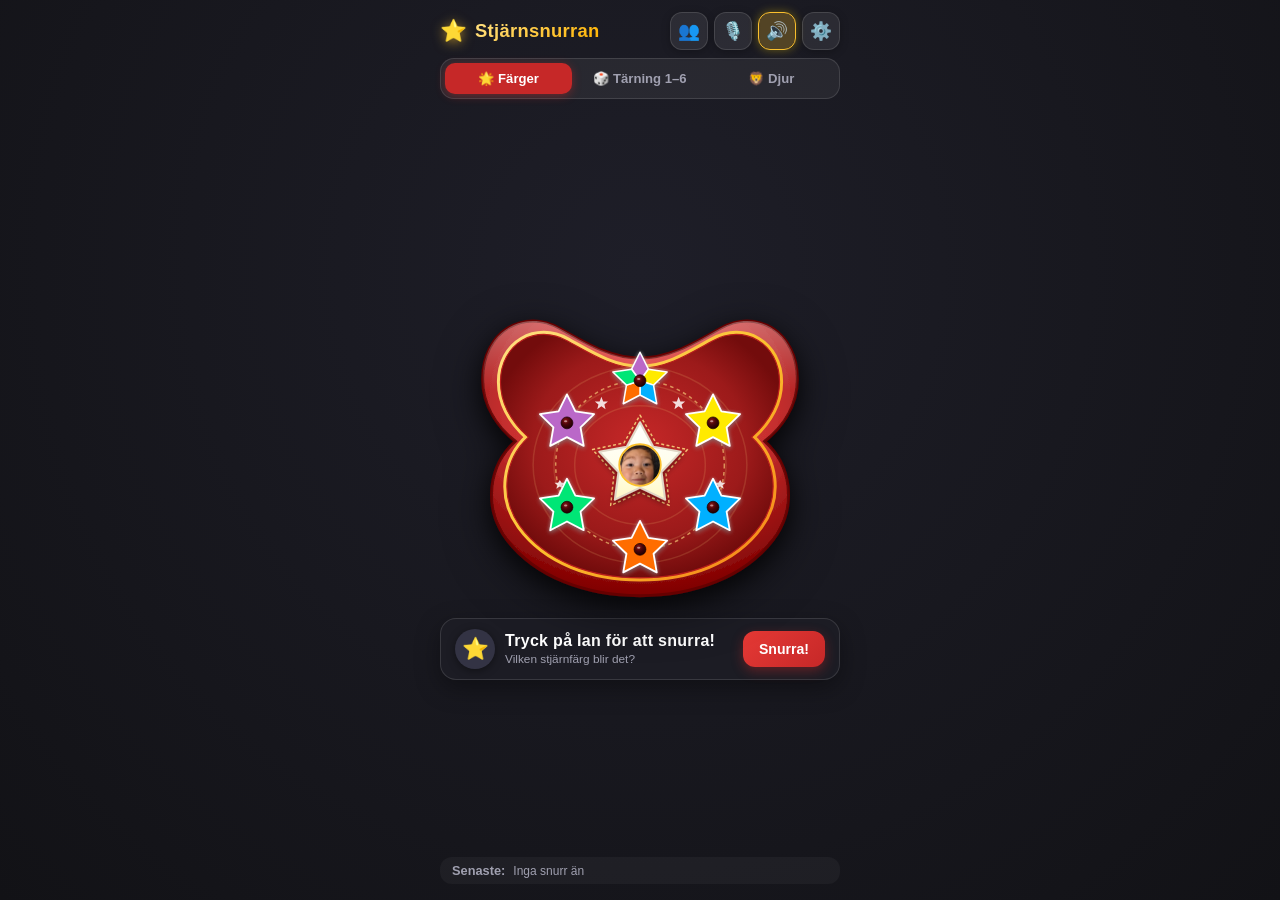
<file: index.html>
<!DOCTYPE html>
<html lang="sv">
<head>
  <meta charset="UTF-8">
  <meta name="viewport" content="width=device-width, initial-scale=1.0, maximum-scale=1.0, user-scalable=no, viewport-fit=cover">
  <title>Stjärnsnurran - Slumpa färg, tärning & djur</title>
  
  <!-- PWA & Mobile Meta Tags -->
  <meta name="theme-color" content="#C62828">
  <meta name="apple-mobile-web-app-capable" content="yes">
  <meta name="apple-mobile-web-app-status-bar-style" content="black-translucent">
  <meta name="apple-mobile-web-app-title" content="Stjärnsnurran">
  <meta name="description" content="Elektronisk stjärntärning med ljud, ljus, röstinspelning och spelarläge.">
  <link rel="manifest" href="manifest.json">
  <link rel="icon" type="image/png" sizes="192x192" href="icon-192.png">
  <link rel="apple-touch-icon" href="icon-192.png">
  
  <link rel="stylesheet" href="style.css?v=21">
</head>
<body>

  <!-- Top App Header -->
  <header class="app-header">
    <div class="brand">
      <span class="brand-icon">⭐</span>
      <h1>Stjärnsnurran</h1>
    </div>
    <div class="header-controls">
      <button id="btn-toggle-players" class="icon-btn" title="Spelarläge (Vems tur är det?)" aria-label="Spelarläge">👥</button>
      <button id="btn-voice-studio" class="icon-btn" title="Spela in egna röster / ljud" aria-label="Röststudio">🎙️</button>
      <button id="btn-sound" class="icon-btn active" title="Ljud På/Av" aria-label="Ljud På/Av">🔊</button>
      <button id="btn-settings" class="icon-btn" title="Inställningar & verktyg" aria-label="Inställningar">⚙️</button>
    </div>
  </header>

  <!-- Mode Switcher Bar -->
  <nav class="mode-bar" aria-label="Välj spelläge">
    <button class="mode-pill active" data-mode="colors">🌟 Färger</button>
    <button class="mode-pill" data-mode="dice">🎲 Tärning 1–6</button>
    <button class="mode-pill" data-mode="animals">🦁 Djur</button>
  </nav>

  <!-- Player Turn Banner (activated when player mode is ON) -->
  <div class="player-turn-banner" id="player-banner" style="display: none;">
    <div class="player-info">
      <span class="player-avatar" id="current-player-avatar">👦</span>
      <div class="player-turn-text-group">
        <span class="player-text" id="current-player-text">Ians tur att snurra!</span>
        <span class="player-turn-sub">Tryck i mitten för att snurra ⭐</span>
      </div>
    </div>
    <button class="btn-player-settings" id="btn-open-player-settings" type="button">Hantera ⚙️</button>
  </div>

  <!-- Install PWA Banner (shown if installable on Android) -->
  <div id="install-banner" class="install-prompt-banner" style="display: none;">
    <div class="install-text">
      <span>⭐</span>
      <span>Installera Stjärnsnurran som app på hemskärmen!</span>
    </div>
    <button id="btn-do-install" class="btn-install">Installera</button>
  </div>

  <!-- Main Toy Stage -->
  <main class="main-stage">
    <div class="toy-wrapper" id="toy-container">
      <svg class="toy-svg" viewBox="0 0 640 560" width="100%" height="100%" xmlns="http://www.w3.org/2000/svg">
        <defs>
          <!-- Plastic red casing gradient -->
          <radialGradient id="plasticRed" cx="50%" cy="30%" r="70%">
            <stop offset="0%" stop-color="#E53935"/>
            <stop offset="60%" stop-color="#C62828"/>
            <stop offset="100%" stop-color="#7F0000"/>
          </radialGradient>

          <!-- Inner face plate red -->
          <radialGradient id="facePlate" cx="50%" cy="45%" r="55%">
            <stop offset="0%" stop-color="#C62828"/>
            <stop offset="70%" stop-color="#9C1A1A"/>
            <stop offset="100%" stop-color="#730C0C"/>
          </radialGradient>

          <!-- Specular highlight for bear top -->
          <linearGradient id="highlightGloss" x1="0%" y1="0%" x2="0%" y2="100%">
            <stop offset="0%" stop-color="#FFFFFF" stop-opacity="0.32"/>
            <stop offset="25%" stop-color="#FFFFFF" stop-opacity="0.05"/>
            <stop offset="100%" stop-color="#FFFFFF" stop-opacity="0"/>
          </linearGradient>

          <!-- Gold inner rim -->
          <linearGradient id="goldRim" x1="0%" y1="0%" x2="100%" y2="100%">
            <stop offset="0%" stop-color="#FFE082"/>
            <stop offset="50%" stop-color="#FBC02D"/>
            <stop offset="100%" stop-color="#F57F17"/>
          </linearGradient>

          <!-- Center button cream gradient -->
          <linearGradient id="creamButton" x1="0%" y1="0%" x2="0%" y2="100%">
            <stop offset="0%" stop-color="#FFFFFF"/>
            <stop offset="65%" stop-color="#FFFDE7"/>
            <stop offset="100%" stop-color="#FFF9C4"/>
          </linearGradient>

          <!-- Dice White Plastic Gradient -->
          <linearGradient id="diceGrad" x1="0%" y1="0%" x2="100%" y2="100%">
            <stop offset="0%" stop-color="#FFFFFF"/>
            <stop offset="70%" stop-color="#FAFAFD"/>
            <stop offset="100%" stop-color="#E8E8F2"/>
          </linearGradient>

          <!-- Gold Dice Gradient for Jackpot Die 6 -->
          <linearGradient id="goldDiceGrad" x1="0%" y1="0%" x2="100%" y2="100%">
            <stop offset="0%" stop-color="#FFFDE7"/>
            <stop offset="60%" stop-color="#FFF9C4"/>
            <stop offset="100%" stop-color="#FFE082"/>
          </linearGradient>

          <!-- LED On Glow Gradient -->
          <radialGradient id="ledGlowGrad" cx="50%" cy="50%" r="50%">
            <stop offset="0%" stop-color="#FFFFE0"/>
            <stop offset="30%" stop-color="#FF5722"/>
            <stop offset="75%" stop-color="#D50000"/>
            <stop offset="100%" stop-color="#B71C1C" stop-opacity="0"/>
          </radialGradient>

          <!-- LED Off Dome Gradient -->
          <radialGradient id="ledOffGrad" cx="38%" cy="32%" r="65%">
            <stop offset="0%" stop-color="#8E1717"/>
            <stop offset="50%" stop-color="#4A050A"/>
            <stop offset="100%" stop-color="#240003"/>
          </radialGradient>

          <!-- Star drop-shadow and glow -->
          <filter id="starGlowShadow" x="-30%" y="-30%" width="160%" height="160%">
            <feDropShadow dx="0" dy="3" stdDeviation="4" flood-color="#000000" flood-opacity="0.6"/>
            <feDropShadow dx="0" dy="0" stdDeviation="3" flood-color="#FFFFFF" flood-opacity="0.35"/>
          </filter>

          <!-- Filter for 3D button shadow -->
          <filter id="btnShadow" x="-25%" y="-25%" width="150%" height="160%">
            <feDropShadow dx="0" dy="6" stdDeviation="5" flood-color="#000000" flood-opacity="0.4"/>
          </filter>

          <!-- Filter for Bear casing drop shadow -->
          <filter id="casingShadow" x="-10%" y="-5%" width="120%" height="120%">
            <feDropShadow dx="0" dy="14" stdDeviation="16" flood-color="#000000" flood-opacity="0.5"/>
          </filter>

          <!-- Filter for intense glowing LED bloom -->
          <filter id="ledBloom" x="-150%" y="-150%" width="400%" height="400%">
            <feGaussianBlur stdDeviation="6" result="blur1"/>
            <feGaussianBlur stdDeviation="14" result="blur2"/>
            <feGaussianBlur stdDeviation="24" result="blur3"/>
            <feMerge>
              <feMergeNode in="blur3"/>
              <feMergeNode in="blur2"/>
              <feMergeNode in="blur1"/>
              <feMergeNode in="SourceGraphic"/>
            </feMerge>
          </filter>

          <!-- Clip path for Ian's circular avatar -->
          <clipPath id="ian-clip">
            <circle cx="0" cy="0" r="35"/>
          </clipPath>
        </defs>

        <!-- Outer Bear Plastic Casing -->
        <path d="M 320 135
C 270 135, 230 110, 185 85
C 125 50, 55 90, 55 170
C 55 220, 85 255, 110 275
C 65 315, 55 385, 95 440
C 145 505, 230 535, 320 535
C 410 535, 495 505, 545 440
C 585 385, 575 315, 530 275
C 555 255, 585 220, 585 170
C 585 90, 515 50, 455 85
C 410 110, 370 135, 320 135 Z" 
              fill="url(#plasticRed)" filter="url(#casingShadow)" stroke="#660000" stroke-width="5"/>

        <!-- Top Gloss Highlight -->
        <path d="M 320 135
C 270 135, 230 110, 185 85
C 125 50, 55 90, 55 170
C 55 220, 85 255, 110 275
C 65 315, 55 385, 95 440
C 145 505, 230 535, 320 535
C 410 535, 495 505, 545 440
C 585 385, 575 315, 530 275
C 555 255, 585 220, 585 170
C 585 90, 515 50, 455 85
C 410 110, 370 135, 320 135 Z" fill="url(#highlightGloss)"/>

        <!-- Inner Gold/Yellow Contour Border (animated during Disco Jackpot) -->
        <path id="bear-gold-border" d="M 320 152
C 275 152, 238 128, 198 106
C 145 76, 85 110, 85 175
C 85 218, 110 248, 132 268
C 92 305, 82 368, 118 418
C 162 478, 238 505, 320 505
C 402 505, 478 478, 522 418
C 558 368, 548 305, 508 268
C 530 248, 555 218, 555 175
C 555 110, 495 76, 442 106
C 402 128, 365 152, 320 152 Z" 
              fill="none" stroke="url(#goldRim)" stroke-width="12" stroke-linejoin="round"/>

        <!-- Inner Red Face Plate -->
        <path d="M 320 152
C 275 152, 238 128, 198 106
C 145 76, 85 110, 85 175
C 85 218, 110 248, 132 268
C 92 305, 82 368, 118 418
C 162 478, 238 505, 320 505
C 402 505, 478 478, 522 418
C 558 368, 548 305, 508 268
C 530 248, 555 218, 555 175
C 555 110, 495 76, 442 106
C 402 128, 365 152, 320 152 Z" 
              fill="url(#facePlate)" stroke="#B71C1C" stroke-width="2"/>

        <!-- Retro decorative wave rings on face -->
        <g opacity="0.14" stroke="#FFE082" stroke-width="2.5" fill="none">
          <ellipse cx="320" cy="315" rx="180" ry="165"/>
          <ellipse cx="320" cy="315" rx="145" ry="135"/>
          <ellipse cx="320" cy="315" rx="110" ry="100"/>
        </g>

        <!-- Dashed Orbit Path connecting stars -->
        <circle cx="320" cy="315" r="142" fill="none" stroke="#FFE082" stroke-width="2.5" stroke-dasharray="6,6" opacity="0.6"/>

        <!-- Decorative white sparkle stars along orbit -->
        <g fill="#FFFFFF" opacity="0.85">
          <polygon points="385,200 388,208 396,208 390,213 392,221 385,216 378,221 380,213 374,208 382,208"/>
          <polygon points="255,200 258,208 266,208 260,213 262,221 255,216 248,221 250,213 244,208 252,208"/>
          <polygon points="455,340 458,345 464,345 459,349 461,355 455,351 449,355 451,349 446,345 452,345"/>
          <polygon points="185,340 188,345 194,345 189,349 191,355 185,351 179,355 181,349 176,345 182,345"/>
        </g>

        <!-- The 6 Slots Group (Supporting Modes: Colors / Dice / Animals) -->
        <g id="stars-group">
          <!-- Slot 0 (Top: Regnbåge / Tärning 1 / Hund) -->
          <g id="star-0" class="toy-star" data-index="0">
            <!-- Mode: Colors -->
            <g class="slot-mode slot-mode-colors">
              <g class="star-body" filter="url(#starGlowShadow)">
                <path d="M 320.0 173.0 L 305.9 153.6 L 320.0 125.0 L 334.1 153.6 Z" fill="#BA68C8" stroke="#FFFFFF" stroke-width="2.5" stroke-linejoin="round"/>
                <path d="M 320.0 173.0 L 334.1 153.6 L 365.7 158.2 L 342.8 180.4 Z" fill="#FFEA00" stroke="#FFFFFF" stroke-width="2.5" stroke-linejoin="round"/>
                <path d="M 320.0 173.0 L 342.8 180.4 L 348.2 211.8 L 320.0 197.0 Z" fill="#00B0FF" stroke="#FFFFFF" stroke-width="2.5" stroke-linejoin="round"/>
                <path d="M 320.0 173.0 L 320.0 197.0 L 291.8 211.8 L 297.2 180.4 Z" fill="#FF6D00" stroke="#FFFFFF" stroke-width="2.5" stroke-linejoin="round"/>
                <path d="M 320.0 173.0 L 297.2 180.4 L 274.3 158.2 L 305.9 153.6 Z" fill="#00E676" stroke="#FFFFFF" stroke-width="2.5" stroke-linejoin="round"/>
              </g>
              <g class="led-assembly">
                <circle cx="320.0" cy="173.0" r="10" fill="url(#ledOffGrad)" stroke="#1A0000" stroke-width="1.2"/>
                <ellipse cx="317.8" cy="170.2" rx="2.8" ry="1.6" fill="#FFFFFF" opacity="0.5"/>
                <g class="led-active-layer" style="display: none;">
                  <circle cx="320.0" cy="173.0" r="34" fill="#FF2600" opacity="0.45" filter="url(#ledBloom)"/>
                  <circle cx="320.0" cy="173.0" r="22" fill="#FF5722" opacity="0.85" filter="url(#ledBloom)"/>
                  <circle cx="320.0" cy="173.0" r="11" fill="url(#ledGlowGrad)"/>
                  <circle cx="320.0" cy="173.0" r="5.5" fill="#FFFDE7"/>
                  <ellipse cx="318.5" cy="171.2" rx="2.2" ry="1.2" fill="#FFFFFF"/>
                </g>
              </g>
            </g>

            <!-- Mode: Dice (Die 1) -->
            <g class="slot-mode slot-mode-dice" style="display: none;">
              <g class="dice-body" filter="url(#starGlowShadow)">
                <rect x="291" y="144" width="58" height="58" rx="13" fill="url(#diceGrad)" stroke="#C8C8D6" stroke-width="2.2"/>
                <rect x="293" y="146" width="54" height="54" rx="11" fill="none" stroke="#FFFFFF" stroke-width="1.5" opacity="0.95"/>
                <circle cx="320" cy="173" r="7.5" fill="#E53935" stroke="#B71C1C" stroke-width="1.2" filter="drop-shadow(0 1px 2px rgba(0,0,0,0.4))"/>
                <circle cx="317.5" cy="170.5" r="2.2" fill="#FFFFFF" opacity="0.6"/>
              </g>
              <g class="led-assembly">
                <circle cx="320" cy="137" r="8" fill="url(#ledOffGrad)" stroke="#1A0000" stroke-width="1.2"/>
                <ellipse cx="318.2" cy="135" rx="2.2" ry="1.3" fill="#FFFFFF" opacity="0.5"/>
                <g class="led-active-layer" style="display: none;">
                  <circle cx="320" cy="137" r="28" fill="#FF2600" opacity="0.45" filter="url(#ledBloom)"/>
                  <circle cx="320" cy="137" r="18" fill="#FF5722" opacity="0.85" filter="url(#ledBloom)"/>
                  <circle cx="320" cy="137" r="9" fill="url(#ledGlowGrad)"/>
                  <circle cx="320" cy="137" r="4.5" fill="#FFFDE7"/>
                  <ellipse cx="318.8" cy="135.5" rx="1.8" ry="1.0" fill="#FFFFFF"/>
                </g>
              </g>
            </g>

            <!-- Mode: Animals (Hund 🐶) -->
            <g class="slot-mode slot-mode-animals" style="display: none;">
              <g class="animal-body" filter="url(#starGlowShadow)">
                <circle cx="320" cy="173" r="33" fill="#FFF8E1" stroke="#FFB300" stroke-width="3.8"/>
                <text x="320" y="168" font-size="34" text-anchor="middle" dominant-baseline="central" filter="drop-shadow(0 2px 3px rgba(0,0,0,0.25))">🐶</text>
                <rect x="298" y="188" width="44" height="15" rx="7.5" fill="#FFB300"/>
                <text x="320" y="196" font-size="9" font-weight="900" text-anchor="middle" dominant-baseline="central" fill="#FFFFFF" letter-spacing="0.6">HUND</text>
              </g>
              <g class="led-assembly">
                <circle cx="320" cy="137" r="8" fill="url(#ledOffGrad)" stroke="#1A0000" stroke-width="1.2"/>
                <ellipse cx="318.2" cy="135" rx="2.2" ry="1.3" fill="#FFFFFF" opacity="0.5"/>
                <g class="led-active-layer" style="display: none;">
                  <circle cx="320" cy="137" r="28" fill="#FF2600" opacity="0.45" filter="url(#ledBloom)"/>
                  <circle cx="320" cy="137" r="18" fill="#FF5722" opacity="0.85" filter="url(#ledBloom)"/>
                  <circle cx="320" cy="137" r="9" fill="url(#ledGlowGrad)"/>
                  <circle cx="320" cy="137" r="4.5" fill="#FFFDE7"/>
                  <ellipse cx="318.8" cy="135.5" rx="1.8" ry="1.0" fill="#FFFFFF"/>
                </g>
              </g>
            </g>
          </g>

          <!-- Slot 1 (Top-Right: Gul / Tärning 2 / Katt) -->
          <g id="star-1" class="toy-star" data-index="1">
            <!-- Mode: Colors -->
            <g class="slot-mode slot-mode-colors">
              <path class="star-body" d="M 443.0 196.0 L 457.1 224.6 L 488.6 229.2 L 465.8 251.4 L 471.2 282.8 L 443.0 268.0 L 414.8 282.8 L 420.2 251.4 L 397.3 229.2 L 428.9 224.6 Z" fill="#FFEA00" stroke="#FFFFFF" stroke-width="3" stroke-linejoin="round" filter="url(#starGlowShadow)"/>
              <g class="led-assembly">
                <circle cx="443.0" cy="244.0" r="10" fill="url(#ledOffGrad)" stroke="#1A0000" stroke-width="1.2"/>
                <ellipse cx="440.8" cy="241.2" rx="2.8" ry="1.6" fill="#FFFFFF" opacity="0.5"/>
                <g class="led-active-layer" style="display: none;">
                  <circle cx="443.0" cy="244.0" r="34" fill="#FF2600" opacity="0.45" filter="url(#ledBloom)"/>
                  <circle cx="443.0" cy="244.0" r="22" fill="#FF5722" opacity="0.85" filter="url(#ledBloom)"/>
                  <circle cx="443.0" cy="244.0" r="11" fill="url(#ledGlowGrad)"/>
                  <circle cx="443.0" cy="244.0" r="5.5" fill="#FFFDE7"/>
                  <ellipse cx="441.5" cy="242.2" rx="2.2" ry="1.2" fill="#FFFFFF"/>
                </g>
              </g>
            </g>

            <!-- Mode: Dice (Die 2) -->
            <g class="slot-mode slot-mode-dice" style="display: none;">
              <g class="dice-body" filter="url(#starGlowShadow)">
                <rect x="414" y="215" width="58" height="58" rx="13" fill="url(#diceGrad)" stroke="#C8C8D6" stroke-width="2.2"/>
                <rect x="416" y="217" width="54" height="54" rx="11" fill="none" stroke="#FFFFFF" stroke-width="1.5" opacity="0.95"/>
                <circle cx="428.5" cy="229.5" r="5.2" fill="#1A1A24" filter="drop-shadow(0 1px 2px rgba(0,0,0,0.4))"/>
                <circle cx="427" cy="228" r="1.5" fill="#FFFFFF" opacity="0.5"/>
                <circle cx="457.5" cy="258.5" r="5.2" fill="#1A1A24" filter="drop-shadow(0 1px 2px rgba(0,0,0,0.4))"/>
                <circle cx="456" cy="257" r="1.5" fill="#FFFFFF" opacity="0.5"/>
              </g>
              <g class="led-assembly">
                <circle cx="473" cy="227" r="8" fill="url(#ledOffGrad)" stroke="#1A0000" stroke-width="1.2"/>
                <ellipse cx="471.2" cy="225" rx="2.2" ry="1.3" fill="#FFFFFF" opacity="0.5"/>
                <g class="led-active-layer" style="display: none;">
                  <circle cx="473" cy="227" r="28" fill="#FF2600" opacity="0.45" filter="url(#ledBloom)"/>
                  <circle cx="473" cy="227" r="18" fill="#FF5722" opacity="0.85" filter="url(#ledBloom)"/>
                  <circle cx="473" cy="227" r="9" fill="url(#ledGlowGrad)"/>
                  <circle cx="473" cy="227" r="4.5" fill="#FFFDE7"/>
                  <ellipse cx="471.8" cy="225.5" rx="1.8" ry="1.0" fill="#FFFFFF"/>
                </g>
              </g>
            </g>

            <!-- Mode: Animals (Katt 🐱) -->
            <g class="slot-mode slot-mode-animals" style="display: none;">
              <g class="animal-body" filter="url(#starGlowShadow)">
                <circle cx="443" cy="244" r="33" fill="#FBE9E7" stroke="#FF7043" stroke-width="3.8"/>
                <text x="443" y="239" font-size="34" text-anchor="middle" dominant-baseline="central" filter="drop-shadow(0 2px 3px rgba(0,0,0,0.25))">🐱</text>
                <rect x="421" y="259" width="44" height="15" rx="7.5" fill="#FF7043"/>
                <text x="443" y="267" font-size="9" font-weight="900" text-anchor="middle" dominant-baseline="central" fill="#FFFFFF" letter-spacing="0.6">KATT</text>
              </g>
              <g class="led-assembly">
                <circle cx="473" cy="227" r="8" fill="url(#ledOffGrad)" stroke="#1A0000" stroke-width="1.2"/>
                <ellipse cx="471.2" cy="225" rx="2.2" ry="1.3" fill="#FFFFFF" opacity="0.5"/>
                <g class="led-active-layer" style="display: none;">
                  <circle cx="473" cy="227" r="28" fill="#FF2600" opacity="0.45" filter="url(#ledBloom)"/>
                  <circle cx="473" cy="227" r="18" fill="#FF5722" opacity="0.85" filter="url(#ledBloom)"/>
                  <circle cx="473" cy="227" r="9" fill="url(#ledGlowGrad)"/>
                  <circle cx="473" cy="227" r="4.5" fill="#FFFDE7"/>
                  <ellipse cx="471.8" cy="225.5" rx="1.8" ry="1.0" fill="#FFFFFF"/>
                </g>
              </g>
            </g>
          </g>

          <!-- Slot 2 (Bottom-Right: Blå / Tärning 3 / Ko) -->
          <g id="star-2" class="toy-star" data-index="2">
            <!-- Mode: Colors -->
            <g class="slot-mode slot-mode-colors">
              <path class="star-body" d="M 443.0 338.0 L 457.1 366.6 L 488.6 371.2 L 465.8 393.4 L 471.2 424.8 L 443.0 410.0 L 414.8 424.8 L 420.2 393.4 L 397.3 371.2 L 428.9 366.6 Z" fill="#00B0FF" stroke="#FFFFFF" stroke-width="3" stroke-linejoin="round" filter="url(#starGlowShadow)"/>
              <g class="led-assembly">
                <circle cx="443.0" cy="386.0" r="10" fill="url(#ledOffGrad)" stroke="#1A0000" stroke-width="1.2"/>
                <ellipse cx="440.8" cy="383.2" rx="2.8" ry="1.6" fill="#FFFFFF" opacity="0.5"/>
                <g class="led-active-layer" style="display: none;">
                  <circle cx="443.0" cy="386.0" r="34" fill="#FF2600" opacity="0.45" filter="url(#ledBloom)"/>
                  <circle cx="443.0" cy="386.0" r="22" fill="#FF5722" opacity="0.85" filter="url(#ledBloom)"/>
                  <circle cx="443.0" cy="386.0" r="11" fill="url(#ledGlowGrad)"/>
                  <circle cx="443.0" cy="386.0" r="5.5" fill="#FFFDE7"/>
                  <ellipse cx="441.5" cy="384.2" rx="2.2" ry="1.2" fill="#FFFFFF"/>
                </g>
              </g>
            </g>

            <!-- Mode: Dice (Die 3) -->
            <g class="slot-mode slot-mode-dice" style="display: none;">
              <g class="dice-body" filter="url(#starGlowShadow)">
                <rect x="414" y="357" width="58" height="58" rx="13" fill="url(#diceGrad)" stroke="#C8C8D6" stroke-width="2.2"/>
                <rect x="416" y="359" width="54" height="54" rx="11" fill="none" stroke="#FFFFFF" stroke-width="1.5" opacity="0.95"/>
                <circle cx="428.5" cy="371.5" r="5.2" fill="#1A1A24" filter="drop-shadow(0 1px 2px rgba(0,0,0,0.4))"/>
                <circle cx="427" cy="370" r="1.5" fill="#FFFFFF" opacity="0.5"/>
                <circle cx="443" cy="386" r="5.2" fill="#1A1A24" filter="drop-shadow(0 1px 2px rgba(0,0,0,0.4))"/>
                <circle cx="441.5" cy="384.5" r="1.5" fill="#FFFFFF" opacity="0.5"/>
                <circle cx="457.5" cy="400.5" r="5.2" fill="#1A1A24" filter="drop-shadow(0 1px 2px rgba(0,0,0,0.4))"/>
                <circle cx="456" cy="399" r="1.5" fill="#FFFFFF" opacity="0.5"/>
              </g>
              <g class="led-assembly">
                <circle cx="473" cy="403" r="8" fill="url(#ledOffGrad)" stroke="#1A0000" stroke-width="1.2"/>
                <ellipse cx="471.2" cy="401" rx="2.2" ry="1.3" fill="#FFFFFF" opacity="0.5"/>
                <g class="led-active-layer" style="display: none;">
                  <circle cx="473" cy="403" r="28" fill="#FF2600" opacity="0.45" filter="url(#ledBloom)"/>
                  <circle cx="473" cy="403" r="18" fill="#FF5722" opacity="0.85" filter="url(#ledBloom)"/>
                  <circle cx="473" cy="403" r="9" fill="url(#ledGlowGrad)"/>
                  <circle cx="473" cy="403" r="4.5" fill="#FFFDE7"/>
                  <ellipse cx="471.8" cy="401.5" rx="1.8" ry="1.0" fill="#FFFFFF"/>
                </g>
              </g>
            </g>

            <!-- Mode: Animals (Ko 🐮) -->
            <g class="slot-mode slot-mode-animals" style="display: none;">
              <g class="animal-body" filter="url(#starGlowShadow)">
                <circle cx="443" cy="386" r="33" fill="#E8F5E9" stroke="#43A047" stroke-width="3.8"/>
                <text x="443" y="381" font-size="34" text-anchor="middle" dominant-baseline="central" filter="drop-shadow(0 2px 3px rgba(0,0,0,0.25))">🐮</text>
                <rect x="421" y="401" width="44" height="15" rx="7.5" fill="#43A047"/>
                <text x="443" y="409" font-size="9" font-weight="900" text-anchor="middle" dominant-baseline="central" fill="#FFFFFF" letter-spacing="0.6">KO</text>
              </g>
              <g class="led-assembly">
                <circle cx="473" cy="403" r="8" fill="url(#ledOffGrad)" stroke="#1A0000" stroke-width="1.2"/>
                <ellipse cx="471.2" cy="401" rx="2.2" ry="1.3" fill="#FFFFFF" opacity="0.5"/>
                <g class="led-active-layer" style="display: none;">
                  <circle cx="473" cy="403" r="28" fill="#FF2600" opacity="0.45" filter="url(#ledBloom)"/>
                  <circle cx="473" cy="403" r="18" fill="#FF5722" opacity="0.85" filter="url(#ledBloom)"/>
                  <circle cx="473" cy="403" r="9" fill="url(#ledGlowGrad)"/>
                  <circle cx="473" cy="403" r="4.5" fill="#FFFDE7"/>
                  <ellipse cx="471.8" cy="401.5" rx="1.8" ry="1.0" fill="#FFFFFF"/>
                </g>
              </g>
            </g>
          </g>

          <!-- Slot 3 (Bottom: Orange / Tärning 4 / Lejon) -->
          <g id="star-3" class="toy-star" data-index="3">
            <!-- Mode: Colors -->
            <g class="slot-mode slot-mode-colors">
              <path class="star-body" d="M 320.0 409.0 L 334.1 437.6 L 365.7 442.2 L 342.8 464.4 L 348.2 495.8 L 320.0 481.0 L 291.8 495.8 L 297.2 464.4 L 274.3 442.2 L 305.9 437.6 Z" fill="#FF6D00" stroke="#FFFFFF" stroke-width="3" stroke-linejoin="round" filter="url(#starGlowShadow)"/>
              <g class="led-assembly">
                <circle cx="320.0" cy="457.0" r="10" fill="url(#ledOffGrad)" stroke="#1A0000" stroke-width="1.2"/>
                <ellipse cx="317.8" cy="454.2" rx="2.8" ry="1.6" fill="#FFFFFF" opacity="0.5"/>
                <g class="led-active-layer" style="display: none;">
                  <circle cx="320.0" cy="457.0" r="34" fill="#FF2600" opacity="0.45" filter="url(#ledBloom)"/>
                  <circle cx="320.0" cy="457.0" r="22" fill="#FF5722" opacity="0.85" filter="url(#ledBloom)"/>
                  <circle cx="320.0" cy="457.0" r="11" fill="url(#ledGlowGrad)"/>
                  <circle cx="320.0" cy="457.0" r="5.5" fill="#FFFDE7"/>
                  <ellipse cx="318.5" cy="455.2" rx="2.2" ry="1.2" fill="#FFFFFF"/>
                </g>
              </g>
            </g>

            <!-- Mode: Dice (Die 4) -->
            <g class="slot-mode slot-mode-dice" style="display: none;">
              <g class="dice-body" filter="url(#starGlowShadow)">
                <rect x="291" y="428" width="58" height="58" rx="13" fill="url(#diceGrad)" stroke="#C8C8D6" stroke-width="2.2"/>
                <rect x="293" y="430" width="54" height="54" rx="11" fill="none" stroke="#FFFFFF" stroke-width="1.5" opacity="0.95"/>
                <circle cx="305.5" cy="442.5" r="5.2" fill="#1A1A24" filter="drop-shadow(0 1px 2px rgba(0,0,0,0.4))"/>
                <circle cx="304" cy="441" r="1.5" fill="#FFFFFF" opacity="0.5"/>
                <circle cx="334.5" cy="442.5" r="5.2" fill="#1A1A24" filter="drop-shadow(0 1px 2px rgba(0,0,0,0.4))"/>
                <circle cx="333" cy="441" r="1.5" fill="#FFFFFF" opacity="0.5"/>
                <circle cx="305.5" cy="471.5" r="5.2" fill="#1A1A24" filter="drop-shadow(0 1px 2px rgba(0,0,0,0.4))"/>
                <circle cx="304" cy="470" r="1.5" fill="#FFFFFF" opacity="0.5"/>
                <circle cx="334.5" cy="471.5" r="5.2" fill="#1A1A24" filter="drop-shadow(0 1px 2px rgba(0,0,0,0.4))"/>
                <circle cx="333" cy="470" r="1.5" fill="#FFFFFF" opacity="0.5"/>
              </g>
              <g class="led-assembly">
                <circle cx="320" cy="493" r="8" fill="url(#ledOffGrad)" stroke="#1A0000" stroke-width="1.2"/>
                <ellipse cx="318.2" cy="491" rx="2.2" ry="1.3" fill="#FFFFFF" opacity="0.5"/>
                <g class="led-active-layer" style="display: none;">
                  <circle cx="320" cy="493" r="28" fill="#FF2600" opacity="0.45" filter="url(#ledBloom)"/>
                  <circle cx="320" cy="493" r="18" fill="#FF5722" opacity="0.85" filter="url(#ledBloom)"/>
                  <circle cx="320" cy="493" r="9" fill="url(#ledGlowGrad)"/>
                  <circle cx="320" cy="493" r="4.5" fill="#FFFDE7"/>
                  <ellipse cx="318.8" cy="491.5" rx="1.8" ry="1.0" fill="#FFFFFF"/>
                </g>
              </g>
            </g>

            <!-- Mode: Animals (Lejon 🦁 Jackpot) -->
            <g class="slot-mode slot-mode-animals" style="display: none;">
              <g class="animal-body" filter="url(#starGlowShadow)">
                <circle cx="320" cy="457" r="33" fill="#FFF3E0" stroke="#FF9800" stroke-width="4.0"/>
                <text x="320" y="452" font-size="34" text-anchor="middle" dominant-baseline="central" filter="drop-shadow(0 2px 3px rgba(0,0,0,0.25))">🦁</text>
                <rect x="298" y="472" width="44" height="15" rx="7.5" fill="#FF9800"/>
                <text x="320" y="480" font-size="9" font-weight="900" text-anchor="middle" dominant-baseline="central" fill="#FFFFFF" letter-spacing="0.6">LEJON</text>
              </g>
              <g class="led-assembly">
                <circle cx="320" cy="493" r="8" fill="url(#ledOffGrad)" stroke="#1A0000" stroke-width="1.2"/>
                <ellipse cx="318.2" cy="491" rx="2.2" ry="1.3" fill="#FFFFFF" opacity="0.5"/>
                <g class="led-active-layer" style="display: none;">
                  <circle cx="320" cy="493" r="28" fill="#FF2600" opacity="0.45" filter="url(#ledBloom)"/>
                  <circle cx="320" cy="493" r="18" fill="#FF5722" opacity="0.85" filter="url(#ledBloom)"/>
                  <circle cx="320" cy="493" r="9" fill="url(#ledGlowGrad)"/>
                  <circle cx="320" cy="493" r="4.5" fill="#FFFDE7"/>
                  <ellipse cx="318.8" cy="491.5" rx="1.8" ry="1.0" fill="#FFFFFF"/>
                </g>
              </g>
            </g>
          </g>

          <!-- Slot 4 (Bottom-Left: Grön / Tärning 5 / Groda) -->
          <g id="star-4" class="toy-star" data-index="4">
            <!-- Mode: Colors -->
            <g class="slot-mode slot-mode-colors">
              <path class="star-body" d="M 197.0 338.0 L 211.1 366.6 L 242.7 371.2 L 219.8 393.4 L 225.2 424.8 L 197.0 410.0 L 168.8 424.8 L 174.2 393.4 L 151.4 371.2 L 182.9 366.6 Z" fill="#00E676" stroke="#FFFFFF" stroke-width="3" stroke-linejoin="round" filter="url(#starGlowShadow)"/>
              <g class="led-assembly">
                <circle cx="197.0" cy="386.0" r="10" fill="url(#ledOffGrad)" stroke="#1A0000" stroke-width="1.2"/>
                <ellipse cx="194.8" cy="383.2" rx="2.8" ry="1.6" fill="#FFFFFF" opacity="0.5"/>
                <g class="led-active-layer" style="display: none;">
                  <circle cx="197.0" cy="386.0" r="34" fill="#FF2600" opacity="0.45" filter="url(#ledBloom)"/>
                  <circle cx="197.0" cy="386.0" r="22" fill="#FF5722" opacity="0.85" filter="url(#ledBloom)"/>
                  <circle cx="197.0" cy="386.0" r="11" fill="url(#ledGlowGrad)"/>
                  <circle cx="197.0" cy="386.0" r="5.5" fill="#FFFDE7"/>
                  <ellipse cx="195.5" cy="384.2" rx="2.2" ry="1.2" fill="#FFFFFF"/>
                </g>
              </g>
            </g>

            <!-- Mode: Dice (Die 5) -->
            <g class="slot-mode slot-mode-dice" style="display: none;">
              <g class="dice-body" filter="url(#starGlowShadow)">
                <rect x="168" y="357" width="58" height="58" rx="13" fill="url(#diceGrad)" stroke="#C8C8D6" stroke-width="2.2"/>
                <rect x="170" y="359" width="54" height="54" rx="11" fill="none" stroke="#FFFFFF" stroke-width="1.5" opacity="0.95"/>
                <circle cx="182.5" cy="371.5" r="5.2" fill="#1A1A24" filter="drop-shadow(0 1px 2px rgba(0,0,0,0.4))"/>
                <circle cx="181" cy="370" r="1.5" fill="#FFFFFF" opacity="0.5"/>
                <circle cx="211.5" cy="371.5" r="5.2" fill="#1A1A24" filter="drop-shadow(0 1px 2px rgba(0,0,0,0.4))"/>
                <circle cx="210" cy="370" r="1.5" fill="#FFFFFF" opacity="0.5"/>
                <circle cx="197" cy="386" r="5.2" fill="#1A1A24" filter="drop-shadow(0 1px 2px rgba(0,0,0,0.4))"/>
                <circle cx="195.5" cy="384.5" r="1.5" fill="#FFFFFF" opacity="0.5"/>
                <circle cx="182.5" cy="400.5" r="5.2" fill="#1A1A24" filter="drop-shadow(0 1px 2px rgba(0,0,0,0.4))"/>
                <circle cx="181" cy="399" r="1.5" fill="#FFFFFF" opacity="0.5"/>
                <circle cx="211.5" cy="400.5" r="5.2" fill="#1A1A24" filter="drop-shadow(0 1px 2px rgba(0,0,0,0.4))"/>
                <circle cx="210" cy="399" r="1.5" fill="#FFFFFF" opacity="0.5"/>
              </g>
              <g class="led-assembly">
                <circle cx="167" cy="403" r="8" fill="url(#ledOffGrad)" stroke="#1A0000" stroke-width="1.2"/>
                <ellipse cx="165.2" cy="401" rx="2.2" ry="1.3" fill="#FFFFFF" opacity="0.5"/>
                <g class="led-active-layer" style="display: none;">
                  <circle cx="167" cy="403" r="28" fill="#FF2600" opacity="0.45" filter="url(#ledBloom)"/>
                  <circle cx="167" cy="403" r="18" fill="#FF5722" opacity="0.85" filter="url(#ledBloom)"/>
                  <circle cx="167" cy="403" r="9" fill="url(#ledGlowGrad)"/>
                  <circle cx="167" cy="403" r="4.5" fill="#FFFDE7"/>
                  <ellipse cx="165.8" cy="401.5" rx="1.8" ry="1.0" fill="#FFFFFF"/>
                </g>
              </g>
            </g>

            <!-- Mode: Animals (Groda 🐸) -->
            <g class="slot-mode slot-mode-animals" style="display: none;">
              <g class="animal-body" filter="url(#starGlowShadow)">
                <circle cx="197" cy="386" r="33" fill="#E8F8F5" stroke="#00C853" stroke-width="3.8"/>
                <text x="197" y="381" font-size="34" text-anchor="middle" dominant-baseline="central" filter="drop-shadow(0 2px 3px rgba(0,0,0,0.25))">🐸</text>
                <rect x="175" y="401" width="44" height="15" rx="7.5" fill="#00C853"/>
                <text x="197" y="409" font-size="9" font-weight="900" text-anchor="middle" dominant-baseline="central" fill="#FFFFFF" letter-spacing="0.6">GRODA</text>
              </g>
              <g class="led-assembly">
                <circle cx="167" cy="403" r="8" fill="url(#ledOffGrad)" stroke="#1A0000" stroke-width="1.2"/>
                <ellipse cx="165.2" cy="401" rx="2.2" ry="1.3" fill="#FFFFFF" opacity="0.5"/>
                <g class="led-active-layer" style="display: none;">
                  <circle cx="167" cy="403" r="28" fill="#FF2600" opacity="0.45" filter="url(#ledBloom)"/>
                  <circle cx="167" cy="403" r="18" fill="#FF5722" opacity="0.85" filter="url(#ledBloom)"/>
                  <circle cx="167" cy="403" r="9" fill="url(#ledGlowGrad)"/>
                  <circle cx="167" cy="403" r="4.5" fill="#FFFDE7"/>
                  <ellipse cx="165.8" cy="401.5" rx="1.8" ry="1.0" fill="#FFFFFF"/>
                </g>
              </g>
            </g>
          </g>

          <!-- Slot 5 (Top-Left: Lila / Tärning 6 / Apa) -->
          <g id="star-5" class="toy-star" data-index="5">
            <!-- Mode: Colors -->
            <g class="slot-mode slot-mode-colors">
              <path class="star-body" d="M 197.0 196.0 L 211.1 224.6 L 242.7 229.2 L 219.8 251.4 L 225.2 282.8 L 197.0 268.0 L 168.8 282.8 L 174.2 251.4 L 151.4 229.2 L 182.9 224.6 Z" fill="#BA68C8" stroke="#FFFFFF" stroke-width="3" stroke-linejoin="round" filter="url(#starGlowShadow)"/>
              <g class="led-assembly">
                <circle cx="197.0" cy="244.0" r="10" fill="url(#ledOffGrad)" stroke="#1A0000" stroke-width="1.2"/>
                <ellipse cx="194.8" cy="241.2" rx="2.8" ry="1.6" fill="#FFFFFF" opacity="0.5"/>
                <g class="led-active-layer" style="display: none;">
                  <circle cx="197.0" cy="244.0" r="34" fill="#FF2600" opacity="0.45" filter="url(#ledBloom)"/>
                  <circle cx="197.0" cy="244.0" r="22" fill="#FF5722" opacity="0.85" filter="url(#ledBloom)"/>
                  <circle cx="197.0" cy="244.0" r="11" fill="url(#ledGlowGrad)"/>
                  <circle cx="197.0" cy="244.0" r="5.5" fill="#FFFDE7"/>
                  <ellipse cx="195.5" cy="242.2" rx="2.2" ry="1.2" fill="#FFFFFF"/>
                </g>
              </g>
            </g>

            <!-- Mode: Dice (Die 6 Jackpot!) -->
            <g class="slot-mode slot-mode-dice" style="display: none;">
              <g class="dice-body" filter="url(#starGlowShadow)">
                <rect x="168" y="215" width="58" height="58" rx="13" fill="url(#goldDiceGrad)" stroke="#FBC02D" stroke-width="2.8"/>
                <rect x="170" y="217" width="54" height="54" rx="11" fill="none" stroke="#FFFFFF" stroke-width="1.5" opacity="0.95"/>
                <circle cx="182.5" cy="229.5" r="5.0" fill="#1A1A24" filter="drop-shadow(0 1px 2px rgba(0,0,0,0.4))"/>
                <circle cx="181" cy="228" r="1.5" fill="#FFFFFF" opacity="0.5"/>
                <circle cx="182.5" cy="244.0" r="5.0" fill="#1A1A24" filter="drop-shadow(0 1px 2px rgba(0,0,0,0.4))"/>
                <circle cx="181" cy="242.5" r="1.5" fill="#FFFFFF" opacity="0.5"/>
                <circle cx="182.5" cy="258.5" r="5.0" fill="#1A1A24" filter="drop-shadow(0 1px 2px rgba(0,0,0,0.4))"/>
                <circle cx="181" cy="257" r="1.5" fill="#FFFFFF" opacity="0.5"/>
                <circle cx="211.5" cy="229.5" r="5.0" fill="#1A1A24" filter="drop-shadow(0 1px 2px rgba(0,0,0,0.4))"/>
                <circle cx="210" cy="228" r="1.5" fill="#FFFFFF" opacity="0.5"/>
                <circle cx="211.5" cy="244.0" r="5.0" fill="#1A1A24" filter="drop-shadow(0 1px 2px rgba(0,0,0,0.4))"/>
                <circle cx="210" cy="242.5" r="1.5" fill="#FFFFFF" opacity="0.5"/>
                <circle cx="211.5" cy="258.5" r="5.0" fill="#1A1A24" filter="drop-shadow(0 1px 2px rgba(0,0,0,0.4))"/>
                <circle cx="210" cy="257" r="1.5" fill="#FFFFFF" opacity="0.5"/>
              </g>
              <g class="led-assembly">
                <circle cx="167" cy="227" r="8" fill="url(#ledOffGrad)" stroke="#1A0000" stroke-width="1.2"/>
                <ellipse cx="165.2" cy="225" rx="2.2" ry="1.3" fill="#FFFFFF" opacity="0.5"/>
                <g class="led-active-layer" style="display: none;">
                  <circle cx="167" cy="227" r="28" fill="#FF2600" opacity="0.45" filter="url(#ledBloom)"/>
                  <circle cx="167" cy="227" r="18" fill="#FF5722" opacity="0.85" filter="url(#ledBloom)"/>
                  <circle cx="167" cy="227" r="9" fill="url(#ledGlowGrad)"/>
                  <circle cx="167" cy="227" r="4.5" fill="#FFFDE7"/>
                  <ellipse cx="165.8" cy="225.5" rx="1.8" ry="1.0" fill="#FFFFFF"/>
                </g>
              </g>
            </g>

            <!-- Mode: Animals (Apa 🐵) -->
            <g class="slot-mode slot-mode-animals" style="display: none;">
              <g class="animal-body" filter="url(#starGlowShadow)">
                <circle cx="197" cy="244" r="33" fill="#F3E5F5" stroke="#AB47BC" stroke-width="3.8"/>
                <text x="197" y="239" font-size="34" text-anchor="middle" dominant-baseline="central" filter="drop-shadow(0 2px 3px rgba(0,0,0,0.25))">🐵</text>
                <rect x="175" y="259" width="44" height="15" rx="7.5" fill="#AB47BC"/>
                <text x="197" y="267" font-size="9" font-weight="900" text-anchor="middle" dominant-baseline="central" fill="#FFFFFF" letter-spacing="0.6">APA</text>
              </g>
              <g class="led-assembly">
                <circle cx="167" cy="227" r="8" fill="url(#ledOffGrad)" stroke="#1A0000" stroke-width="1.2"/>
                <ellipse cx="165.2" cy="225" rx="2.2" ry="1.3" fill="#FFFFFF" opacity="0.5"/>
                <g class="led-active-layer" style="display: none;">
                  <circle cx="167" cy="227" r="28" fill="#FF2600" opacity="0.45" filter="url(#ledBloom)"/>
                  <circle cx="167" cy="227" r="18" fill="#FF5722" opacity="0.85" filter="url(#ledBloom)"/>
                  <circle cx="167" cy="227" r="9" fill="url(#ledGlowGrad)"/>
                  <circle cx="167" cy="227" r="4.5" fill="#FFFDE7"/>
                  <ellipse cx="165.8" cy="225.5" rx="1.8" ry="1.0" fill="#FFFFFF"/>
                </g>
              </g>
            </g>
          </g>
        </g>

        <!-- Center Star Button with Ian's Face in Center -->
        <g id="center-button" class="center-btn" role="button" aria-label="Snurra och slumpa stjärna" tabindex="0" style="outline: none;">
          <!-- Outer dashed stitch border -->
          <path d="M 320.0 231.0 L 347.0 277.8 L 399.9 289.0 L 363.7 329.2 L 369.4 383.0 L 320.0 361.0 L 270.6 383.0 L 276.3 329.2 L 240.1 289.0 L 293.0 277.8 Z" 
                fill="none" stroke="#FFE082" stroke-width="2.5" stroke-dasharray="5,4" opacity="0.85" stroke-linejoin="round"/>

          <!-- 3D White Star Button Body -->
          <path id="btn-body" d="M 320.0 243.0 L 342.3 284.3 L 388.5 292.8 L 356.1 326.7 L 362.3 373.2 L 320.0 353.0 L 277.7 373.2 L 283.9 326.7 L 251.5 292.8 L 297.7 284.3 Z" 
                fill="url(#creamButton)" stroke="#E0D7C6" stroke-width="3.5" stroke-linejoin="round" filter="url(#btnShadow)"/>

          <!-- Ian's Portrait in Button Center -->
          <g id="ian-avatar" transform="translate(320, 315)">
            <!-- Radiant Aura Bloom that glows/pulses in the winning color -->
            <circle id="ian-aura" cx="0" cy="0" r="38" fill="#FFEA00" opacity="0" filter="url(#ledBloom)"/>
            
            <!-- Ian's Photo -->
            <image href="ian.png" x="-35" y="-35" width="70" height="70" clip-path="url(#ian-clip)"/>
            
            <!-- Color Tint Flash Overlay on Ian's face -->
            <circle id="ian-color-overlay" cx="0" cy="0" r="35" fill="#FFEA00" opacity="0"/>
            
            <!-- Golden ring frame around Ian's picture -->
            <circle id="ian-ring" cx="0" cy="0" r="35" fill="none" stroke="#FBC02D" stroke-width="3"/>
          </g>

          <!-- Large transparent hit target for rock-solid clicks and taps -->
          <circle class="center-hit-area" cx="320" cy="315" r="75" fill="rgba(0,0,0,0)" pointer-events="all" style="cursor: pointer; outline: none;"/>
        </g>
      </svg>
    </div>

    <!-- Result Banner below toy -->
    <div class="result-card" id="result-card">
      <div class="result-content">
        <div class="result-badge" id="result-badge">⭐</div>
        <div class="result-text">
          <div class="result-title" id="result-title">Tryck på Ian för att snurra!</div>
          <div class="result-sub" id="result-sub">Vilken stjärnfärg blir det?</div>
        </div>
      </div>
      <button id="btn-spin-quick" class="spin-btn-quick">Snurra!</button>
    </div>
  </main>

  <!-- History & Statistics Strip -->
  <footer class="app-footer">
    <div class="history-strip">
      <span class="history-label">Senaste:</span>
      <div class="history-items" id="history-items">
        <span style="font-size: 0.75rem; color: var(--text-dim);">Inga snurr än</span>
      </div>
    </div>
  </footer>

  <!-- Modals -->

  <!-- 0. Settings Modal (Inställningar & Fler verktyg) -->
  <div class="modal-overlay" id="modal-settings">
    <div class="modal-card modal-settings-card">
      <button class="modal-close" id="btn-close-settings">&times;</button>
      <h2>⚙️ Inställningar & Mer</h2>
      <p style="font-size: 0.82rem; color: var(--text-dim); margin-bottom: 14px;">
        Anpassa funktioner och hantera appen
      </p>

      <div class="settings-list">
        <!-- Skaka telefonen -->
        <div class="settings-item">
          <div class="settings-item-info">
            <span class="settings-item-icon">📳</span>
            <div class="settings-item-texts">
              <div class="settings-item-title">Skaka för att snurra</div>
              <div class="settings-item-desc">Skaka telefonen kraftigt för att starta snurran</div>
            </div>
          </div>
          <button id="btn-shake" class="btn-settings-toggle active" type="button" aria-label="Skaka på/av">På</button>
        </div>

        <!-- Ljudeffekter -->
        <div class="settings-item">
          <div class="settings-item-info">
            <span class="settings-item-icon" id="settings-sound-icon">🔊</span>
            <div class="settings-item-texts">
              <div class="settings-item-title">Ljudeffekter & röster</div>
              <div class="settings-item-desc">Spela upp melodier, ljudeffekter och inspelade röster</div>
            </div>
          </div>
          <button id="btn-settings-sound-toggle" class="btn-settings-toggle active" type="button" aria-label="Ljud på/av">På</button>
        </div>

        <!-- Helskärm -->
        <div class="settings-item">
          <div class="settings-item-info">
            <span class="settings-item-icon">⛶</span>
            <div class="settings-item-texts">
              <div class="settings-item-title">Helskärmsläge</div>
              <div class="settings-item-desc">Dölj webbläsarens menyer för full appkänsla</div>
            </div>
          </div>
          <button id="btn-fullscreen" class="btn-settings-action" type="button">Helskärm</button>
        </div>

        <!-- Öppna på mobil / QR -->
        <div class="settings-item">
          <div class="settings-item-info">
            <span class="settings-item-icon">📱</span>
            <div class="settings-item-texts">
              <div class="settings-item-title">Dela / Öppna på mobil</div>
              <div class="settings-item-desc">Öppna med QR-kod på en annan telefon eller surfplatta</div>
            </div>
          </div>
          <button id="btn-qr" class="btn-settings-action" type="button">Visa QR</button>
        </div>

        <!-- Uppdatera & Rensa Cache -->
        <div class="settings-item">
          <div class="settings-item-info">
            <span class="settings-item-icon">🔄</span>
            <div class="settings-item-texts">
              <div class="settings-item-title">Hämta senaste versionen</div>
              <div class="settings-item-desc">Rensa sparad cache och ladda in nyaste funktionerna</div>
            </div>
          </div>
          <button id="btn-force-refresh" class="btn-settings-action btn-settings-refresh" type="button">Uppdatera</button>
        </div>
      </div>

      <div class="settings-footer">
        <div class="app-version-badge">Stjärnsnurran v2.10 • Skapad för Ian och familjen ❤️</div>
      </div>
    </div>
  </div>

  <!-- 1. Voice Studio Modal (Spela in egna röster) -->
  <div class="modal-overlay" id="modal-voice">
    <div class="modal-card">
      <button class="modal-close" id="btn-close-voice">&times;</button>
      <h2>🎙️ Röststudio</h2>
      <p style="font-size: 0.8rem; color: var(--text-dim); margin-bottom: 12px;">
        Spela in egna hejarop, ord eller Ians eget skratt!
      </p>

      <div style="font-size: 0.85rem; font-weight: 700; text-align: left; margin: 8px 0 4px 0; color: #FFE082;">
        👦 När man trycker på Ian:
      </div>
      <div class="record-row" id="row-rec-ian">
        <div class="record-row-info">
          <span>👦</span>
          <span>Tryck på Ian</span>
        </div>
        <div class="record-row-btns">
          <button class="btn-record" data-key="ian_click">🔴 Spela in</button>
          <button class="btn-play-rec" data-key="ian_click" style="display: none;">▶️</button>
          <button class="btn-del-rec" data-key="ian_click" style="display: none;">🗑️</button>
        </div>
      </div>

      <div style="font-size: 0.85rem; font-weight: 700; text-align: left; margin: 14px 0 4px 0; color: #FFE082;">
        👥 Spelarturer (Vems tur är det?):
      </div>
      <div id="voice-players-container">
        <!-- Dynamically rendered rows for each player -->
      </div>

      <div id="voice-mode-header" style="font-size: 0.85rem; font-weight: 700; text-align: left; margin: 14px 0 6px 0; color: #FFE082;">
        ⭐ Spelresultat:
      </div>
      <div class="voice-mode-tabs" id="voice-mode-tabs">
        <button type="button" class="voice-mode-tab active" data-vmode="colors">⭐ Stjärnor & Färger</button>
        <button type="button" class="voice-mode-tab" data-vmode="dice">🎲 Tärning 1–6</button>
        <button type="button" class="voice-mode-tab" data-vmode="animals">🐶 Djur</button>
      </div>
      <div id="voice-items-container">
        <!-- Dynamically rendered rows for current mode -->
      </div>
    </div>
  </div>

  <!-- 2. Player Management Modal (Spelarläge & Turordning) -->
  <div class="modal-overlay" id="modal-players">
    <div class="modal-card">
      <button class="modal-close" id="btn-close-players">&times;</button>
      <h2>👥 Spelare & Turordning</h2>
      <p style="font-size: 0.8rem; color: var(--text-dim); margin-bottom: 8px;">
        Välj vilka som är med och i vilken ordning ni vill snurra!
      </p>

      <!-- Add new player section (at top so it never gets hidden behind the keyboard when list is long) -->
      <div class="player-add-section">
        <div class="player-add-title">➕ Lägg till ny spelare:</div>
        <div class="player-add-row">
          <button id="btn-select-new-avatar" class="btn-avatar-picker-trigger" type="button" title="Välj emoji för spelare">
            <span id="new-player-avatar-preview">👦</span>
            <span class="avatar-edit-badge">✏️</span>
          </button>
          <input type="text" id="input-new-player" class="player-input" placeholder="Nytt namn (t.ex. Ian)" maxlength="16" autocomplete="off" autocapitalize="words">
          <button id="btn-add-player" class="btn-add-player" type="button">Lägg till</button>
        </div>
      </div>

      <div class="player-order-controls">
        <button id="btn-shuffle-players" class="btn-order-action" type="button" title="Slumpa startordning med tärning">
          🎲 Slumpa ordning
        </button>
        <button id="btn-reset-history" class="btn-order-action" type="button" title="Nollställ alla spelares historik för en ny spelomgång">
          🔄 Nollställ historik
        </button>
      </div>

      <div class="player-list" id="player-list-container">
        <!-- Rendered player rows with numbers and reordering buttons -->
      </div>

      <div class="player-modal-actions">
        <button id="btn-start-player-mode" class="btn-start-game" type="button">
          🚀 Starta spelarläge!
        </button>
        <button id="btn-stop-player-mode" class="btn-stop-game" type="button" style="display: none;">
          ⏹️ Avsluta spelarläge
        </button>
      </div>
      <div class="app-version-badge" style="text-align: center; font-size: 0.72rem; color: #888899; margin-top: 14px;">
        Stjärnsnurran v2.10 • Skapad för Ian och familjen ❤️
      </div>
      <div style="text-align: center; margin-top: 6px;">
        <button id="btn-modal-refresh" type="button" style="background: rgba(255,255,255,0.06); border: 1px solid rgba(255,255,255,0.18); color: #B0B0C0; font-size: 0.72rem; border-radius: 6px; padding: 4px 10px; cursor: pointer;">
          🔄 Ladda om & Hämta senaste versionen
        </button>
      </div>
    </div>
  </div>

  <!-- 3. Emoji Picker Modal (Välj avatar för spelare) -->
  <div class="modal-overlay" id="modal-emoji-picker">
    <div class="modal-card modal-emoji-card">
      <button class="modal-close" id="btn-close-emoji">&times;</button>
      <h2>🎭 Välj profilbild</h2>
      <p id="emoji-picker-subtitle" style="font-size: 0.85rem; color: var(--text-dim); margin-bottom: 8px;">
        Välj en emoji för spelaren:
      </p>

      <!-- Category Filter Pills -->
      <div class="emoji-category-pills" id="emoji-category-pills">
        <!-- Rendered category pills -->
      </div>

      <div class="emoji-grid" id="emoji-grid">
        <!-- Rendered emojis -->
      </div>
    </div>
  </div>

  <!-- 4. QR Code Modal (for easy mobile sharing) -->
  <div class="modal-overlay" id="qr-modal">
    <div class="modal-card">
      <button class="modal-close" id="btn-close-qr">&times;</button>
      <h2>Öppna på din telefon</h2>
      <p style="font-size: 0.85rem; color: var(--text-dim);">Skanna koden med mobilkameran för att köra appen direkt på telefonen:</p>
      <img id="qr-img" class="qr-code-img" alt="QR-kod för mobilåtkomst">
      <div id="qr-url" style="font-weight: 700; color: #FFE082; font-size: 0.9rem; word-break: break-all; margin-top: 6px;"></div>
      <p class="qr-desc">Öppna i Chrome på din Android och tryck på "Installera app" för fullskärmsupplevelse!</p>
    </div>
  </div>

  <!-- Cache Version Auto-Check -->
  <script>
    const APP_VERSION = 'v2.11';
    if (localStorage.getItem('stjarnsnurran_installed_ver') !== APP_VERSION) {
      localStorage.setItem('stjarnsnurran_installed_ver', APP_VERSION);
      if ('caches' in window) {
        caches.keys().then(keys => {
          keys.forEach(k => {
            if (k !== 'stjarnsnurran-v21') caches.delete(k);
          });
        });
      }
    }
  </script>

  <!-- Scripts -->
  <script src="confetti.js?v=21"></script>
  <script src="audio.js?v=21"></script>
  <script src="app.js?v=21"></script>

  <!-- Service Worker Registration with Aggressive Auto-Update -->
  <script>
    if ('serviceWorker' in navigator) {
      window.addEventListener('load', () => {
        navigator.serviceWorker.register('sw.js?v=21').then((reg) => {
          // Immediately check for SW script changes
          reg.update();

          if (reg.waiting) {
            reg.waiting.postMessage({ action: 'skipWaiting' });
          }

          reg.addEventListener('updatefound', () => {
            const newWorker = reg.installing;
            if (newWorker) {
              newWorker.addEventListener('statechange', () => {
                if (newWorker.state === 'installed' && navigator.serviceWorker.controller) {
                  console.log('Ny version installerad, aktiverar...');
                  newWorker.postMessage({ action: 'skipWaiting' });
                }
              });
            }
          });
        }).catch(err => {
          console.log('SW registration error:', err);
        });

        // Auto-refresh when new service worker takes control
        let refreshing = false;
        navigator.serviceWorker.addEventListener('controllerchange', () => {
          if (!refreshing) {
            refreshing = true;
            window.location.reload();
          }
        });
      });
    }
  </script>
</body>
</html>
</file>
<file: style.css>
:root {
  --primary-red: #C62828;
  --dark-red: #7F0000;
  --gold-accent: #FBC02D;
  --cream-white: #FFFDF0;
  --bg-dark: #121216;
  --panel-bg: #1c1c24;
  --panel-border: rgba(255, 255, 255, 0.12);
  --text-main: #FFFFFF;
  --text-dim: #A0A0B0;
  --player-color: #FFD600;
}

* {
  box-sizing: border-box;
  margin: 0;
  padding: 0;
  -webkit-tap-highlight-color: transparent;
  user-select: none;
  -webkit-user-select: none;
}

html, body {
  width: 100%;
  max-width: 100vw;
  overflow-x: hidden;
}

body {
  background: radial-gradient(circle at 50% 30%, #1e1e28 0%, var(--bg-dark) 100%);
  color: var(--text-main);
  font-family: -apple-system, BlinkMacSystemFont, "Segoe UI", Roboto, Helvetica, Arial, sans-serif;
  min-height: 100vh;
  min-height: 100dvh;
  display: flex;
  flex-direction: column;
  align-items: center;
  justify-content: space-between;
  padding: 8px 12px 16px 12px;
  touch-action: manipulation;
}

/* Top App Header */
.app-header {
  width: 100%;
  max-width: 400px;
  display: flex;
  align-items: center;
  justify-content: space-between;
  padding: 4px 0 8px 0;
  min-width: 0;
}

.brand {
  display: flex;
  align-items: center;
  gap: 8px;
  min-width: 0;
}

.brand-icon {
  font-size: 1.35rem;
  filter: drop-shadow(0 2px 6px rgba(251, 192, 45, 0.6));
  flex-shrink: 0;
}

.brand h1 {
  font-size: 1.15rem;
  font-weight: 800;
  letter-spacing: 0.3px;
  background: linear-gradient(135deg, #FFE082, #FFB300);
  -webkit-background-clip: text;
  -webkit-text-fill-color: transparent;
  white-space: nowrap;
  overflow: hidden;
  text-overflow: ellipsis;
}

.header-controls {
  display: flex;
  align-items: center;
  gap: 6px;
  flex-shrink: 0;
}

.icon-btn {
  background: rgba(255, 255, 255, 0.08);
  border: 1px solid var(--panel-border);
  color: #FFFFFF;
  width: 38px;
  height: 38px;
  border-radius: 12px;
  display: flex;
  align-items: center;
  justify-content: center;
  font-size: 1.1rem;
  cursor: pointer;
  transition: all 0.2s cubic-bezier(0.4, 0, 0.2, 1);
  box-shadow: 0 2px 8px rgba(0, 0, 0, 0.25);
  flex-shrink: 0;
}

.icon-btn:hover {
  background: rgba(255, 255, 255, 0.18);
  transform: translateY(-1px);
}

.icon-btn:active {
  transform: scale(0.92);
}

.icon-btn.active {
  background: rgba(251, 192, 45, 0.25);
  border-color: #FBC02D;
  color: #FFE082;
  box-shadow: 0 0 10px rgba(255, 214, 0, 0.35);
}

/* Mode Switcher Bar */
.mode-bar {
  width: 100%;
  max-width: 400px;
  display: flex;
  background: rgba(255, 255, 255, 0.06);
  border: 1px solid var(--panel-border);
  border-radius: 14px;
  padding: 4px;
  gap: 4px;
  margin-bottom: 8px;
}

.mode-pill {
  flex: 1;
  background: none;
  border: none;
  color: var(--text-dim);
  font-weight: 700;
  font-size: 0.82rem;
  padding: 8px 6px;
  border-radius: 10px;
  cursor: pointer;
  transition: all 0.2s ease;
  display: flex;
  align-items: center;
  justify-content: center;
  gap: 5px;
  white-space: nowrap;
}

.mode-pill.active {
  background: #C62828;
  color: #FFFFFF;
  font-weight: 800;
  box-shadow: 0 2px 10px rgba(198, 40, 40, 0.45);
}

/* Player Turn Banner */
.player-turn-banner {
  width: 100%;
  max-width: 400px;
  background: linear-gradient(135deg, rgba(255, 214, 0, 0.18), rgba(255, 109, 0, 0.14));
  border: 1.5px solid var(--player-color, #FFD600);
  border-radius: 16px;
  padding: 8px 14px;
  display: flex;
  align-items: center;
  justify-content: space-between;
  margin-bottom: 8px;
  box-shadow: 0 4px 14px rgba(0, 0, 0, 0.3);
  animation: playerGlow 2s infinite alternate;
  gap: 8px;
}

@keyframes playerGlow {
  0% { box-shadow: 0 0 6px rgba(255, 214, 0, 0.2); }
  100% { box-shadow: 0 0 14px rgba(255, 214, 0, 0.45); }
}

.player-info {
  display: flex;
  align-items: center;
  gap: 10px;
  min-width: 0;
  flex: 1 1 auto;
}

.player-avatar {
  font-size: 1.5rem;
  filter: drop-shadow(0 2px 6px rgba(0,0,0,0.5));
  line-height: 1;
  display: inline-flex;
  align-items: center;
  justify-content: center;
  flex-shrink: 0;
}

.player-turn-text-group {
  display: flex;
  flex-direction: column;
  min-width: 0;
  text-align: left;
}

.player-text {
  font-size: 0.95rem;
  font-weight: 800;
  color: #FFE082;
  white-space: nowrap;
  overflow: hidden;
  text-overflow: ellipsis;
}

.player-turn-sub {
  font-size: 0.72rem;
  color: var(--text-dim);
  opacity: 0.9;
  white-space: nowrap;
}

.btn-player-settings {
  background: rgba(255, 255, 255, 0.12);
  border: 1px solid rgba(255, 255, 255, 0.22);
  color: #FFFFFF;
  border-radius: 10px;
  padding: 6px 10px;
  font-size: 0.78rem;
  cursor: pointer;
  font-weight: 700;
  flex-shrink: 0;
  transition: all 0.15s ease;
}

.btn-player-settings:hover {
  background: rgba(255, 255, 255, 0.22);
  border-color: #FFD600;
}

/* Main Spinner Area */
.main-stage {
  width: 100%;
  max-width: 400px;
  display: flex;
  flex-direction: column;
  align-items: center;
  justify-content: center;
  position: relative;
  flex-grow: 1;
  min-width: 0;
}

.toy-wrapper {
  width: 100%;
  max-width: 380px;
  max-height: 48vh;
  position: relative;
  display: flex;
  align-items: center;
  justify-content: center;
  min-width: 0;
}

.toy-svg {
  width: 100%;
  height: auto;
  max-height: 48vh;
  object-fit: contain;
  display: block;
  filter: drop-shadow(0 10px 20px rgba(0, 0, 0, 0.55));
}

.toy-svg,
.toy-svg * {
  outline: none !important;
  -webkit-tap-highlight-color: transparent !important;
  -webkit-tap-highlight-color: rgba(0, 0, 0, 0) !important;
  user-select: none !important;
  -webkit-user-select: none !important;
  -webkit-touch-callout: none !important;
}

/* Interactive SVG Elements */
.center-btn,
#center-button {
  cursor: pointer;
  pointer-events: auto;
  touch-action: none;
  transition: transform 0.1s ease-out;
  transform-origin: 320px 315px;
  outline: none !important;
  outline-style: none !important;
  -webkit-tap-highlight-color: transparent !important;
  -webkit-tap-highlight-color: rgba(0, 0, 0, 0) !important;
  -webkit-focus-ring-color: transparent !important;
  user-select: none !important;
  -webkit-user-select: none !important;
}

.center-btn:focus,
.center-btn:focus-visible,
.center-btn:active,
#center-button:focus,
#center-button:focus-visible,
#center-button:active,
.center-btn *,
#center-button * {
  outline: none !important;
  outline-style: none !important;
  -webkit-tap-highlight-color: transparent !important;
  -webkit-tap-highlight-color: rgba(0, 0, 0, 0) !important;
  -webkit-focus-ring-color: transparent !important;
  box-shadow: none !important;
}

.center-btn path,
.center-btn circle,
.center-btn image,
.center-btn #btn-body,
.center-btn .center-hit-area,
.center-btn #ian-avatar {
  pointer-events: auto;
  cursor: pointer;
}

.center-btn:hover #btn-body {
  filter: url(#btnShadow) brightness(1.05);
}

.center-btn:active,
.center-btn.pressed {
  transform: scale(0.93) translateY(3px);
  outline: none !important;
}

.center-btn.disabled {
  pointer-events: none;
  opacity: 0.95;
}

/* Ian's Avatar in Center Button */
#ian-avatar {
  transform-origin: 0 0;
  transition: transform 0.2s ease-out;
}

.spinning #ian-avatar {
  animation: ianSpinning 0.6s ease-in-out infinite alternate;
}

@keyframes ianSpinning {
  0% { transform: translate(320px, 315px) scale(0.98) rotate(-4deg); }
  100% { transform: translate(320px, 315px) scale(1.03) rotate(4deg); }
}

/* Ian Winning Color Flash Animation */
@keyframes ianWinBounce {
  0% { transform: translate(320px, 315px) scale(1); }
  25% { transform: translate(320px, 315px) scale(1.24); }
  50% { transform: translate(320px, 315px) scale(0.95); }
  75% { transform: translate(320px, 315px) scale(1.12); }
  100% { transform: translate(320px, 315px) scale(1.04); }
}

@keyframes colorFlashPulse {
  0% { opacity: 0; }
  20% { opacity: 0.8; }
  40% { opacity: 0.15; }
  60% { opacity: 0.85; }
  80% { opacity: 0.2; }
  100% { opacity: 0.25; }
}

@keyframes auraGlowPulse {
  0% { opacity: 0; transform: scale(0.9); }
  25% { opacity: 0.9; transform: scale(1.3); }
  50% { opacity: 0.2; transform: scale(1.05); }
  75% { opacity: 0.95; transform: scale(1.35); }
  100% { opacity: 0.45; transform: scale(1.15); }
}

#ian-avatar.flashing-win {
  animation: ianWinBounce 1.0s cubic-bezier(0.34, 1.56, 0.64, 1) forwards;
}

#ian-avatar.flashing-win #ian-color-overlay {
  mix-blend-mode: hard-light;
  animation: colorFlashPulse 1.4s ease-in-out forwards;
}

#ian-avatar.flashing-win #ian-aura {
  animation: auraGlowPulse 1.4s ease-in-out forwards;
}

/* Star Winner Celebration Bounce */
@keyframes winnerBounce {
  0% { transform: scale(1); }
  35% { transform: scale(1.28); }
  65% { transform: scale(0.94); }
  85% { transform: scale(1.15); }
  100% { transform: scale(1.08); }
}

.toy-star {
  transition: transform 0.25s ease-out;
  transform-box: fill-box;
  transform-origin: center;
}

.toy-star.winner {
  animation: winnerBounce 0.7s cubic-bezier(0.34, 1.56, 0.64, 1) forwards;
}

.toy-star.winner .star-body,
.toy-star.winner .dice-body,
.toy-star.winner .animal-body {
  filter: drop-shadow(0 0 14px #FFFFFF) drop-shadow(0 4px 10px rgba(0,0,0,0.8));
}

.toy-star.lit .dice-body {
  filter: drop-shadow(0 0 10px rgba(255, 87, 34, 0.8)) drop-shadow(0 2px 4px rgba(0,0,0,0.4));
}

.toy-star.lit .animal-body {
  filter: drop-shadow(0 0 10px rgba(255, 87, 34, 0.8)) drop-shadow(0 2px 4px rgba(0,0,0,0.4));
}

/* LED pulse animation on win */
@keyframes pulseLed {
  0%, 100% { opacity: 0.95; filter: url(#ledBloom); }
  50% { opacity: 0.35; }
}

.led-active-layer.pulsing {
  animation: pulseLed 0.35s ease-in-out 4;
}

/* Result Banner */
.result-card {
  width: 100%;
  max-width: 400px;
  background: var(--panel-bg);
  border: 1px solid var(--panel-border);
  border-radius: 16px;
  padding: 10px 14px;
  margin-top: 8px;
  display: flex;
  align-items: center;
  justify-content: space-between;
  box-shadow: 0 8px 24px rgba(0, 0, 0, 0.35);
  min-height: 60px;
  transition: all 0.3s ease;
  min-width: 0;
  gap: 10px;
}

.result-content {
  display: flex;
  align-items: center;
  gap: 10px;
  min-width: 0;
  flex: 1 1 auto;
}

.result-badge {
  width: 40px;
  height: 40px;
  border-radius: 50%;
  background: #333340;
  display: flex;
  align-items: center;
  justify-content: center;
  font-size: 1.35rem;
  box-shadow: 0 2px 8px rgba(0, 0, 0, 0.4);
  transition: all 0.3s cubic-bezier(0.34, 1.56, 0.64, 1);
  flex-shrink: 0;
}

.result-badge.active-badge {
  transform: scale(1.12) rotate(8deg);
}

.result-text {
  display: flex;
  flex-direction: column;
  min-width: 0;
}

.result-title {
  font-size: 1rem;
  font-weight: 800;
  letter-spacing: 0.3px;
  transition: color 0.3s ease;
  white-space: nowrap;
  overflow: hidden;
  text-overflow: ellipsis;
}

.result-sub {
  font-size: 0.74rem;
  color: var(--text-dim);
  margin-top: 2px;
  white-space: nowrap;
  overflow: hidden;
  text-overflow: ellipsis;
}

.spin-btn-quick {
  background: linear-gradient(135deg, #E53935, #C62828);
  border: none;
  color: #FFFFFF;
  font-weight: 800;
  font-size: 0.88rem;
  padding: 10px 16px;
  border-radius: 12px;
  cursor: pointer;
  box-shadow: 0 4px 12px rgba(198, 40, 40, 0.4);
  transition: all 0.2s ease;
  white-space: nowrap;
  flex-shrink: 0;
}

.spin-btn-quick:active {
  transform: scale(0.94);
}

.spin-btn-quick:disabled {
  opacity: 0.5;
  cursor: not-allowed;
  box-shadow: none;
}

/* History and Footer */
.app-footer {
  width: 100%;
  max-width: 400px;
  display: flex;
  flex-direction: column;
  gap: 6px;
  margin-top: 6px;
  min-width: 0;
}

.history-strip {
  display: flex;
  align-items: center;
  gap: 8px;
  background: rgba(255, 255, 255, 0.04);
  padding: 6px 12px;
  border-radius: 12px;
  font-size: 0.8rem;
  color: var(--text-dim);
  overflow-x: auto;
  min-width: 0;
}

.history-label {
  font-weight: 600;
  flex-shrink: 0;
}

.history-items {
  display: flex;
  gap: 6px;
  align-items: center;
  flex-grow: 1;
}

.history-dot {
  width: 20px;
  height: 20px;
  border-radius: 50%;
  border: 1.5px solid #FFFFFF;
  box-shadow: 0 1px 3px rgba(0,0,0,0.5);
  animation: fadeInDot 0.3s ease-out;
  flex-shrink: 0;
  display: flex;
  align-items: center;
  justify-content: center;
  font-size: 0.72rem;
  font-weight: 900;
  color: #FFFFFF;
  line-height: 1;
}

@keyframes fadeInDot {
  from { opacity: 0; transform: scale(0.4); }
  to { opacity: 1; transform: scale(1); }
}

/* Player History Cards in Footer */
.player-history-card {
  display: inline-flex;
  align-items: center;
  gap: 6px;
  background: rgba(255, 255, 255, 0.05);
  border: 1px solid rgba(255, 255, 255, 0.12);
  border-radius: 14px;
  padding: 3px 8px;
  flex-shrink: 0;
  cursor: pointer;
  transition: all 0.2s cubic-bezier(0.34, 1.56, 0.64, 1);
  user-select: none;
}

.player-history-card:hover {
  background: rgba(255, 255, 255, 0.1);
  border-color: rgba(255, 255, 255, 0.25);
}

.player-history-card.active-turn {
  background: linear-gradient(135deg, rgba(255, 255, 255, 0.12), rgba(255, 214, 0, 0.16));
  border: 1.5px solid var(--p-color, #FFD600);
  box-shadow: 0 0 10px rgba(255, 214, 0, 0.35);
  transform: translateY(-1px);
}

.player-history-header {
  display: inline-flex;
  align-items: center;
  gap: 4px;
}

.player-history-avatar {
  font-size: 0.95rem;
  line-height: 1;
}

.player-history-name {
  font-size: 0.76rem;
  font-weight: 700;
  color: #FFFFFF;
  white-space: nowrap;
}

.player-turn-tag {
  background: var(--p-color, #FFD600);
  color: #1A1A24;
  font-size: 0.62rem;
  font-weight: 900;
  text-transform: uppercase;
  padding: 1px 4px;
  border-radius: 6px;
  margin-left: 2px;
  line-height: 1.2;
}

.player-history-outcomes {
  display: inline-flex;
  align-items: center;
  gap: 4px;
  margin-left: 2px;
}

.player-history-empty {
  font-size: 0.75rem;
  color: rgba(255, 255, 255, 0.35);
  padding: 0 4px;
}

.player-turn-last-roll {
  font-size: 0.76rem;
  opacity: 0.85;
  margin-left: 6px;
  font-weight: 500;
}

/* Modals */
.modal-overlay {
  position: fixed;
  inset: 0;
  background: rgba(0, 0, 0, 0.78);
  backdrop-filter: blur(8px);
  display: flex;
  align-items: center;
  justify-content: center;
  padding: 12px;
  box-sizing: border-box;
  z-index: 1000;
  opacity: 0;
  pointer-events: none;
  transition: opacity 0.25s ease;
  overflow-x: hidden;
}

.modal-overlay.open {
  opacity: 1;
  pointer-events: auto;
}

.modal-card {
  background: var(--panel-bg);
  border: 1px solid var(--panel-border);
  border-radius: 22px;
  max-width: 400px;
  width: 100%;
  max-height: 88vh;
  overflow-y: auto;
  overflow-x: hidden;
  padding: 18px 14px;
  box-sizing: border-box;
  box-shadow: 0 16px 40px rgba(0, 0, 0, 0.65);
  position: relative;
  text-align: center;
  transform: translateY(20px);
  transition: transform 0.25s cubic-bezier(0.34, 1.56, 0.64, 1);
}

.modal-overlay.open .modal-card {
  transform: translateY(0);
}

.modal-close {
  position: absolute;
  top: 12px;
  right: 14px;
  background: none;
  border: none;
  color: var(--text-dim);
  font-size: 1.5rem;
  cursor: pointer;
  width: 32px;
  height: 32px;
  display: flex;
  align-items: center;
  justify-content: center;
  border-radius: 50%;
  transition: all 0.15s ease;
}

.modal-close:hover {
  background: rgba(255, 255, 255, 0.12);
  color: #FFFFFF;
}

.modal-card h2 {
  font-size: 1.22rem;
  margin-bottom: 6px;
  font-weight: 800;
  letter-spacing: 0.2px;
}

/* Settings Modal */
.modal-settings-card {
  max-width: 400px;
}

.settings-list {
  display: flex;
  flex-direction: column;
  gap: 8px;
  text-align: left;
  margin: 10px 0 14px 0;
}

.settings-item {
  display: flex;
  align-items: center;
  justify-content: space-between;
  gap: 12px;
  background: rgba(255, 255, 255, 0.05);
  border: 1px solid rgba(255, 255, 255, 0.09);
  padding: 10px 12px;
  border-radius: 14px;
  transition: background 0.15s ease;
}

.settings-item:hover {
  background: rgba(255, 255, 255, 0.08);
}

.settings-item-info {
  display: flex;
  align-items: center;
  gap: 10px;
  min-width: 0;
  flex: 1 1 auto;
}

.settings-item-icon {
  font-size: 1.35rem;
  flex-shrink: 0;
}

.settings-item-texts {
  display: flex;
  flex-direction: column;
  min-width: 0;
}

.settings-item-title {
  font-size: 0.92rem;
  font-weight: 700;
  color: #FFFFFF;
}

.settings-item-desc {
  font-size: 0.72rem;
  color: var(--text-dim);
  line-height: 1.25;
}

.btn-settings-toggle {
  background: rgba(255, 255, 255, 0.1);
  border: 1px solid rgba(255, 255, 255, 0.2);
  color: var(--text-dim);
  font-size: 0.82rem;
  font-weight: 700;
  padding: 6px 14px;
  border-radius: 10px;
  cursor: pointer;
  transition: all 0.2s ease;
  flex-shrink: 0;
}

.btn-settings-toggle.active {
  background: linear-gradient(135deg, #00E676, #00C853);
  color: #121216;
  border-color: #00E676;
  box-shadow: 0 0 10px rgba(0, 230, 118, 0.35);
}

.btn-settings-action {
  background: rgba(255, 255, 255, 0.1);
  border: 1px solid rgba(255, 255, 255, 0.2);
  color: #FFFFFF;
  font-size: 0.8rem;
  font-weight: 700;
  padding: 6px 12px;
  border-radius: 10px;
  cursor: pointer;
  transition: all 0.15s ease;
  white-space: nowrap;
  flex-shrink: 0;
}

.btn-settings-action:hover {
  background: rgba(255, 255, 255, 0.2);
  border-color: #FFD600;
}

.btn-settings-refresh:hover {
  background: rgba(33, 150, 243, 0.25);
  border-color: #2196F3;
}

/* Voice Studio Record Rows */
.record-row {
  display: flex;
  align-items: center;
  justify-content: space-between;
  background: rgba(255, 255, 255, 0.05);
  border: 1px solid rgba(255, 255, 255, 0.08);
  border-radius: 14px;
  padding: 8px 12px;
  margin-bottom: 7px;
  gap: 8px;
}

.record-row-info {
  display: flex;
  align-items: center;
  gap: 10px;
  font-size: 0.85rem;
  font-weight: 600;
  min-width: 0;
  flex: 1 1 auto;
}

.record-row-btns {
  display: flex;
  align-items: center;
  gap: 5px;
  flex-shrink: 0;
}

.btn-record {
  background: #C62828;
  color: white;
  border: none;
  border-radius: 9px;
  padding: 6px 10px;
  font-size: 0.78rem;
  font-weight: 700;
  cursor: pointer;
  display: inline-flex;
  align-items: center;
  gap: 4px;
  white-space: nowrap;
  transition: all 0.15s ease;
}

.btn-record.has-recording {
  background: rgba(76, 175, 80, 0.25);
  border: 1px solid #4CAF50;
  color: #A5D6A7;
}

.btn-record.recording {
  background: #FF1744 !important;
  color: white !important;
  animation: recPulse 0.6s infinite alternate;
}

@keyframes recPulse {
  from { transform: scale(1); }
  to { transform: scale(1.08); }
}

.btn-play-rec,
.btn-del-rec {
  background: rgba(255, 255, 255, 0.1);
  border: 1px solid rgba(255, 255, 255, 0.16);
  color: white;
  border-radius: 9px;
  width: 32px;
  height: 32px;
  display: inline-flex;
  align-items: center;
  justify-content: center;
  font-size: 0.85rem;
  cursor: pointer;
  transition: all 0.15s ease;
}

.btn-play-rec:hover {
  background: rgba(0, 230, 118, 0.25);
  border-color: #00E676;
}

.btn-del-rec {
  color: #FF5252;
}

.btn-del-rec:hover {
  background: rgba(255, 23, 68, 0.25);
  border-color: #FF1744;
}

/* Voice Studio Enhancements & Star Color Indicators */
.voice-color-badge {
  width: 36px;
  height: 36px;
  border-radius: 50%;
  display: flex;
  align-items: center;
  justify-content: center;
  border: 2px solid rgba(255, 255, 255, 0.45);
  flex-shrink: 0;
  box-shadow: 0 2px 8px rgba(0, 0, 0, 0.35);
}

.voice-item-text {
  display: flex;
  flex-direction: column;
  align-items: flex-start;
  text-align: left;
  min-width: 0;
  gap: 2px;
}

.voice-item-title {
  font-size: 0.92rem;
  font-weight: 800;
  letter-spacing: 0.2px;
  line-height: 1.2;
}

.voice-item-meta {
  display: flex;
  align-items: center;
  gap: 5px;
  flex-wrap: wrap;
}

.voice-pos-tag {
  display: inline-flex;
  align-items: center;
  gap: 2px;
  background: rgba(255, 255, 255, 0.12);
  border: 1px solid rgba(255, 255, 255, 0.2);
  color: #FFE082;
  font-size: 0.68rem;
  font-weight: 700;
  padding: 1px 6px;
  border-radius: 6px;
  white-space: nowrap;
}

.voice-sub-desc {
  font-size: 0.72rem;
  color: var(--text-dim);
  opacity: 0.85;
}

/* Mode selector pills inside Voice Studio */
.voice-mode-tabs {
  display: flex;
  gap: 6px;
  margin-bottom: 8px;
  overflow-x: auto;
  padding-bottom: 4px;
  -webkit-overflow-scrolling: touch;
  scrollbar-width: none;
}

.voice-mode-tabs::-webkit-scrollbar {
  display: none;
}

.voice-mode-tab {
  background: rgba(255, 255, 255, 0.08);
  border: 1px solid rgba(255, 255, 255, 0.16);
  color: #DDDDDD;
  border-radius: 10px;
  padding: 5px 10px;
  font-size: 0.78rem;
  font-weight: 700;
  cursor: pointer;
  white-space: nowrap;
  transition: all 0.15s ease;
  user-select: none;
  flex-shrink: 0;
}

.voice-mode-tab:hover {
  background: rgba(255, 255, 255, 0.18);
  border-color: #FFD600;
}

.voice-mode-tab.active {
  background: #FFD600;
  color: #121216;
  border-color: #FFD600;
  box-shadow: 0 0 8px rgba(255, 214, 0, 0.5);
}

/* Player Management List & 2-Tier Player Cards */
.player-list {
  display: flex;
  flex-direction: column;
  gap: 10px;
  margin: 8px 0 12px 0;
  text-align: left;
  max-height: min(42vh, 320px);
  overflow-y: auto;
  overflow-x: hidden;
  -webkit-overflow-scrolling: touch;
  padding-right: 4px;
}

.player-list::-webkit-scrollbar {
  width: 5px;
}

.player-list::-webkit-scrollbar-track {
  background: rgba(255, 255, 255, 0.05);
  border-radius: 4px;
}

.player-list::-webkit-scrollbar-thumb {
  background: rgba(255, 214, 0, 0.35);
  border-radius: 4px;
}

/* 2-Tier Player Card */
.player-card {
  display: flex;
  flex-direction: column;
  gap: 8px;
  background: rgba(255, 255, 255, 0.05);
  border: 1px solid rgba(255, 255, 255, 0.11);
  border-radius: 14px;
  padding: 10px 12px;
  transition: all 0.2s ease;
}

.player-card.is-start-player {
  background: linear-gradient(135deg, rgba(255, 214, 0, 0.12), rgba(255, 109, 0, 0.08));
  border-color: rgba(255, 214, 0, 0.45);
  box-shadow: 0 0 12px rgba(255, 214, 0, 0.15);
}

.player-card-header {
  display: flex;
  align-items: center;
  justify-content: space-between;
  gap: 8px;
  width: 100%;
}

.player-identity {
  display: flex;
  align-items: center;
  gap: 8px;
  min-width: 0;
  flex: 1 1 auto;
}

.player-order-badge {
  background: rgba(255, 255, 255, 0.14);
  border-radius: 8px;
  padding: 2px 7px;
  font-size: 0.78rem;
  font-weight: 800;
  color: #FFE082;
  flex-shrink: 0;
}

.player-card.is-start-player .player-order-badge {
  background: #FFD600;
  color: #121216;
  box-shadow: 0 0 8px rgba(255, 214, 0, 0.5);
}

.btn-player-avatar {
  background: rgba(255, 255, 255, 0.12);
  border: 1.5px solid rgba(255, 255, 255, 0.25);
  border-radius: 12px;
  padding: 4px 7px;
  cursor: pointer;
  display: flex;
  align-items: center;
  gap: 3px;
  position: relative;
  transition: all 0.15s ease;
  flex-shrink: 0;
}

.btn-player-avatar:hover {
  background: rgba(255, 255, 255, 0.25);
  border-color: #FFD600;
  transform: scale(1.06);
}

.player-avatar-icon {
  font-size: 1.35rem;
}

.avatar-edit-badge {
  font-size: 0.65rem;
  opacity: 0.8;
}

.player-name-col {
  display: flex;
  flex-direction: column;
  min-width: 0;
}

.player-name-row {
  display: flex;
  align-items: center;
  gap: 6px;
}

.player-name {
  font-size: 0.98rem;
  font-weight: 800;
  color: #FFFFFF;
  white-space: nowrap;
  overflow: hidden;
  text-overflow: ellipsis;
}

.tag-start-player {
  font-size: 0.72rem;
  color: #FFD600;
  font-weight: 800;
  white-space: nowrap;
}

.player-card-last-roll {
  display: inline-block;
  font-size: 0.72rem;
  color: #FFE082;
  background: rgba(255, 214, 0, 0.12);
  padding: 1px 6px;
  border-radius: 6px;
  width: fit-content;
  margin-top: 2px;
  white-space: nowrap;
}

.btn-make-starter {
  background: rgba(255, 255, 255, 0.08);
  border: 1px solid rgba(255, 214, 0, 0.35);
  color: #FFE082;
  font-size: 0.75rem;
  font-weight: 700;
  padding: 5px 9px;
  border-radius: 9px;
  cursor: pointer;
  white-space: nowrap;
  flex-shrink: 0;
  transition: all 0.15s ease;
}

.btn-make-starter:hover {
  background: rgba(255, 214, 0, 0.25);
  border-color: #FFD600;
}

.tag-start-player-pill {
  background: linear-gradient(135deg, #FFD600, #FFAB00);
  color: #121216;
  font-size: 0.72rem;
  font-weight: 800;
  padding: 4px 9px;
  border-radius: 9px;
  white-space: nowrap;
  flex-shrink: 0;
  box-shadow: 0 0 8px rgba(255, 214, 0, 0.4);
}

.player-card-actions {
  display: flex;
  align-items: center;
  justify-content: space-between;
  gap: 8px;
  padding-top: 6px;
  border-top: 1px solid rgba(255, 255, 255, 0.07);
  width: 100%;
}

.player-voice-tray {
  display: flex;
  align-items: center;
  gap: 5px;
}

.btn-player-rec {
  background: rgba(255, 255, 255, 0.08);
  border: 1px solid rgba(255, 255, 255, 0.18);
  color: #FFFFFF;
  border-radius: 8px;
  padding: 5px 9px;
  font-size: 0.78rem;
  font-weight: 700;
  cursor: pointer;
  transition: all 0.15s ease;
  display: flex;
  align-items: center;
  gap: 4px;
  white-space: nowrap;
}

.btn-player-rec:hover {
  background: rgba(255, 255, 255, 0.2);
  border-color: #FFD600;
}

.btn-player-rec.has-recording {
  background: rgba(76, 175, 80, 0.22);
  border-color: #4CAF50;
  color: #A5D6A7;
}

.btn-player-rec.recording {
  background: #C62828 !important;
  color: #FFFFFF !important;
  border-color: #FF1744 !important;
  animation: recPulse 0.8s infinite alternate;
}

.btn-player-play,
.btn-player-del {
  background: rgba(255, 255, 255, 0.08);
  border: 1px solid rgba(255, 255, 255, 0.15);
  border-radius: 8px;
  width: 32px;
  height: 32px;
  display: inline-flex;
  align-items: center;
  justify-content: center;
  font-size: 0.82rem;
  cursor: pointer;
  transition: all 0.15s ease;
}

.btn-player-play:hover {
  background: rgba(0, 230, 118, 0.25);
  border-color: #00E676;
}

.btn-player-del:hover {
  background: rgba(255, 23, 68, 0.25);
  border-color: #FF1744;
}

.player-order-tray {
  display: flex;
  align-items: center;
  gap: 4px;
  margin-left: auto;
}

.btn-move-player {
  background: rgba(255, 255, 255, 0.09);
  border: 1px solid rgba(255, 255, 255, 0.16);
  color: white;
  border-radius: 8px;
  width: 32px;
  height: 32px;
  display: inline-flex;
  align-items: center;
  justify-content: center;
  font-size: 0.82rem;
  cursor: pointer;
  transition: all 0.15s ease;
}

.btn-move-player:hover:not(:disabled) {
  background: rgba(255, 255, 255, 0.25);
  transform: translateY(-1px);
}

.btn-move-player:disabled {
  opacity: 0.25;
  cursor: not-allowed;
}

.btn-del-player {
  background: rgba(244, 67, 54, 0.12);
  border: 1px solid rgba(244, 67, 54, 0.25);
  border-radius: 8px;
  width: 32px;
  height: 32px;
  display: inline-flex;
  align-items: center;
  justify-content: center;
  font-size: 0.82rem;
  color: #FF5252;
  cursor: pointer;
  transition: all 0.15s ease;
  margin-left: 2px;
}

.btn-del-player:hover {
  background: rgba(244, 67, 54, 0.3);
  border-color: #FF5252;
}

/* Player Order Controls (2 equal columns) */
.player-order-controls {
  display: grid;
  grid-template-columns: 1fr 1fr;
  gap: 8px;
  margin: 6px 0 10px 0;
  width: 100%;
}

.btn-order-action {
  background: linear-gradient(135deg, rgba(255, 214, 0, 0.2), rgba(255, 109, 0, 0.2));
  border: 1px solid #FFD600;
  color: #FFE082;
  font-weight: 700;
  border-radius: 10px;
  padding: 8px 10px;
  font-size: 0.82rem;
  cursor: pointer;
  display: flex;
  align-items: center;
  justify-content: center;
  gap: 5px;
  transition: all 0.15s ease;
  white-space: nowrap;
}

.btn-order-action:hover {
  background: rgba(255, 214, 0, 0.35);
  transform: translateY(-1px);
}

.player-modal-actions {
  display: flex;
  flex-direction: column;
  gap: 8px;
  margin-top: 14px;
}

.btn-start-game {
  width: 100%;
  background: linear-gradient(135deg, #00E676, #00C853);
  color: #121216;
  border: none;
  border-radius: 12px;
  padding: 10px 16px;
  font-size: 1rem;
  font-weight: 800;
  cursor: pointer;
  box-shadow: 0 4px 14px rgba(0, 200, 83, 0.4);
  transition: all 0.2s ease;
}

.btn-start-game:hover {
  transform: translateY(-1px);
  box-shadow: 0 6px 18px rgba(0, 200, 83, 0.55);
}

.btn-start-game:active {
  transform: scale(0.97);
}

.btn-stop-game {
  background: none;
  border: 1px solid rgba(255, 82, 82, 0.4);
  color: #FF5252;
  border-radius: 10px;
  padding: 6px 12px;
  font-size: 0.8rem;
  font-weight: 600;
  cursor: pointer;
  transition: all 0.15s ease;
}

.btn-stop-game:hover {
  background: rgba(255, 82, 82, 0.15);
}

.tag-current-turn {
  font-size: 0.72rem;
  color: #FFE082;
  background: rgba(255, 214, 0, 0.2);
  border: 1px solid rgba(255, 214, 0, 0.4);
  padding: 2px 6px;
  border-radius: 6px;
  font-weight: 700;
}

.player-add-section {
  background: rgba(255, 255, 255, 0.05);
  border: 1px solid rgba(255, 255, 255, 0.12);
  border-radius: 14px;
  padding: 10px 12px;
  margin: 8px 0 12px 0;
  text-align: left;
}

.player-add-title {
  font-size: 0.8rem;
  font-weight: 700;
  color: #FFE082;
  margin-bottom: 7px;
  display: flex;
  align-items: center;
  gap: 5px;
}

.player-add-row {
  display: flex;
  align-items: center;
  gap: 6px;
  margin: 0;
  width: 100%;
  box-sizing: border-box;
}

.btn-avatar-picker-trigger {
  flex-shrink: 0;
  background: rgba(255, 255, 255, 0.12);
  border: 1.5px solid var(--panel-border);
  border-radius: 10px;
  padding: 6px 8px;
  cursor: pointer;
  display: flex;
  align-items: center;
  gap: 3px;
  font-size: 1.25rem;
  color: white;
  transition: all 0.15s ease;
  box-sizing: border-box;
}

.btn-avatar-picker-trigger:hover {
  background: rgba(255, 255, 255, 0.22);
  border-color: #FFD600;
  transform: scale(1.05);
}

.player-input {
  flex: 1 1 0;
  min-width: 0; /* CRITICAL: prevents input from forcing row wider than modal */
  width: 100%;
  background: rgba(255, 255, 255, 0.1);
  border: 1px solid var(--panel-border);
  color: white;
  padding: 8px 10px;
  border-radius: 10px;
  font-size: 0.9rem;
  box-sizing: border-box;
}

.player-input:focus {
  outline: none;
  border-color: #FFD600;
  background: rgba(255, 255, 255, 0.16);
}

.btn-add-player {
  flex-shrink: 0; /* Ensures button stays completely inside card */
  white-space: nowrap;
  background: #00C853;
  color: white;
  border: none;
  padding: 8px 12px;
  border-radius: 10px;
  font-weight: 700;
  font-size: 0.88rem;
  cursor: pointer;
  box-sizing: border-box;
  transition: transform 0.15s ease, background 0.15s ease;
}

.btn-add-player:hover {
  background: #00E676;
}

.btn-add-player:active {
  transform: scale(0.95);
}

/* Emoji Picker Grid & Categories */
.modal-emoji-card {
  max-width: 400px;
}

.emoji-category-pills {
  display: flex;
  gap: 5px;
  overflow-x: auto;
  padding: 2px 2px 8px 2px;
  margin-bottom: 8px;
  -webkit-overflow-scrolling: touch;
  scrollbar-width: none;
}

.emoji-category-pills::-webkit-scrollbar {
  display: none;
}

.emoji-cat-pill {
  background: rgba(255, 255, 255, 0.08);
  border: 1px solid rgba(255, 255, 255, 0.15);
  color: #DDDDDD;
  border-radius: 12px;
  padding: 5px 10px;
  font-size: 0.78rem;
  font-weight: 700;
  white-space: nowrap;
  cursor: pointer;
  transition: all 0.15s ease;
  user-select: none;
  flex-shrink: 0;
}

.emoji-cat-pill:hover {
  background: rgba(255, 255, 255, 0.18);
  border-color: #FFD600;
}

.emoji-cat-pill.active {
  background: #FFD600;
  color: #121216;
  border-color: #FFD600;
  box-shadow: 0 0 8px rgba(255, 214, 0, 0.5);
}

.emoji-grid {
  display: grid;
  grid-template-columns: repeat(6, 1fr);
  gap: 8px;
  max-height: 290px;
  overflow-y: auto;
  padding: 8px;
  background: rgba(0, 0, 0, 0.3);
  border-radius: 14px;
  border: 1px solid rgba(255, 255, 255, 0.08);
  -webkit-overflow-scrolling: touch;
}

.emoji-grid::-webkit-scrollbar {
  width: 5px;
}
.emoji-grid::-webkit-scrollbar-track {
  background: rgba(255, 255, 255, 0.05);
  border-radius: 4px;
}
.emoji-grid::-webkit-scrollbar-thumb {
  background: rgba(255, 214, 0, 0.35);
  border-radius: 4px;
}

.emoji-opt {
  font-size: 1.7rem;
  background: rgba(255, 255, 255, 0.08);
  border: 1px solid rgba(255, 255, 255, 0.12);
  border-radius: 10px;
  padding: 6px 2px;
  cursor: pointer;
  display: flex;
  align-items: center;
  justify-content: center;
  transition: all 0.15s ease;
  user-select: none;
}

.emoji-opt:hover {
  background: rgba(255, 255, 255, 0.22);
  transform: scale(1.18);
}

.emoji-opt:active {
  transform: scale(0.92);
}

.emoji-opt.selected {
  background: rgba(255, 214, 0, 0.35);
  border-color: #FFD600;
  box-shadow: 0 0 10px rgba(255, 214, 0, 0.5);
}

/* Shake Badge */
.shake-indicator {
  position: absolute;
  top: 8px;
  right: 12px;
  font-size: 0.75rem;
  color: var(--text-dim);
  display: flex;
  align-items: center;
  gap: 4px;
  opacity: 0.7;
}

/* QR Code */
.qr-code-img {
  width: 180px;
  height: 180px;
  margin: 10px auto;
  border-radius: 12px;
  background: #FFFFFF;
  padding: 8px;
  display: block;
}

.qr-desc {
  font-size: 0.8rem;
  color: var(--text-dim);
  line-height: 1.35;
  margin-top: 6px;
}

/* Mobile On-Screen Keyboard & Short Screen Adaptations */
@media (max-height: 650px) {
  .modal-overlay {
    align-items: flex-start;
    padding-top: 6px;
    padding-bottom: 14px;
    overflow-y: auto;
  }
  .modal-card {
    max-height: 96vh;
    padding: 12px 10px;
  }
  .player-list {
    max-height: 180px;
  }
  .toy-wrapper {
    max-height: 40vh;
  }
  .toy-svg {
    max-height: 40vh;
  }
}
</file>
